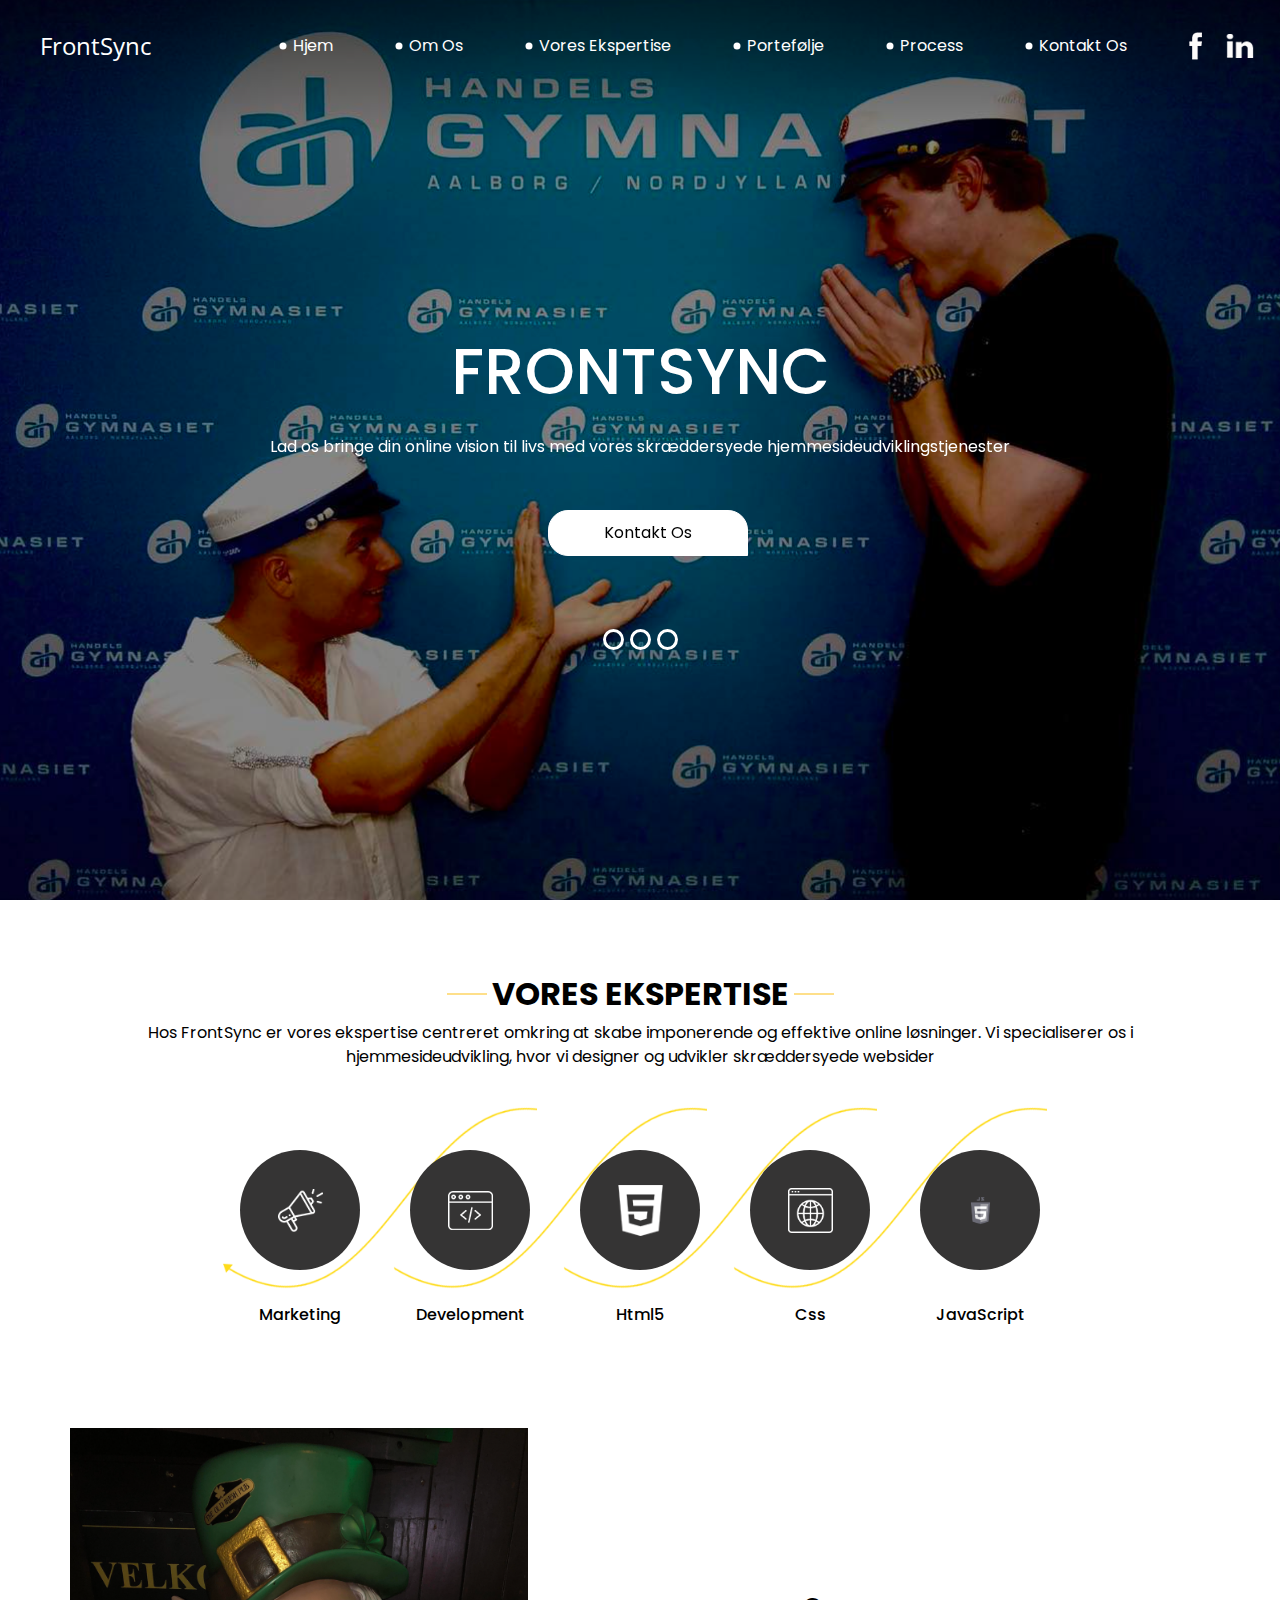
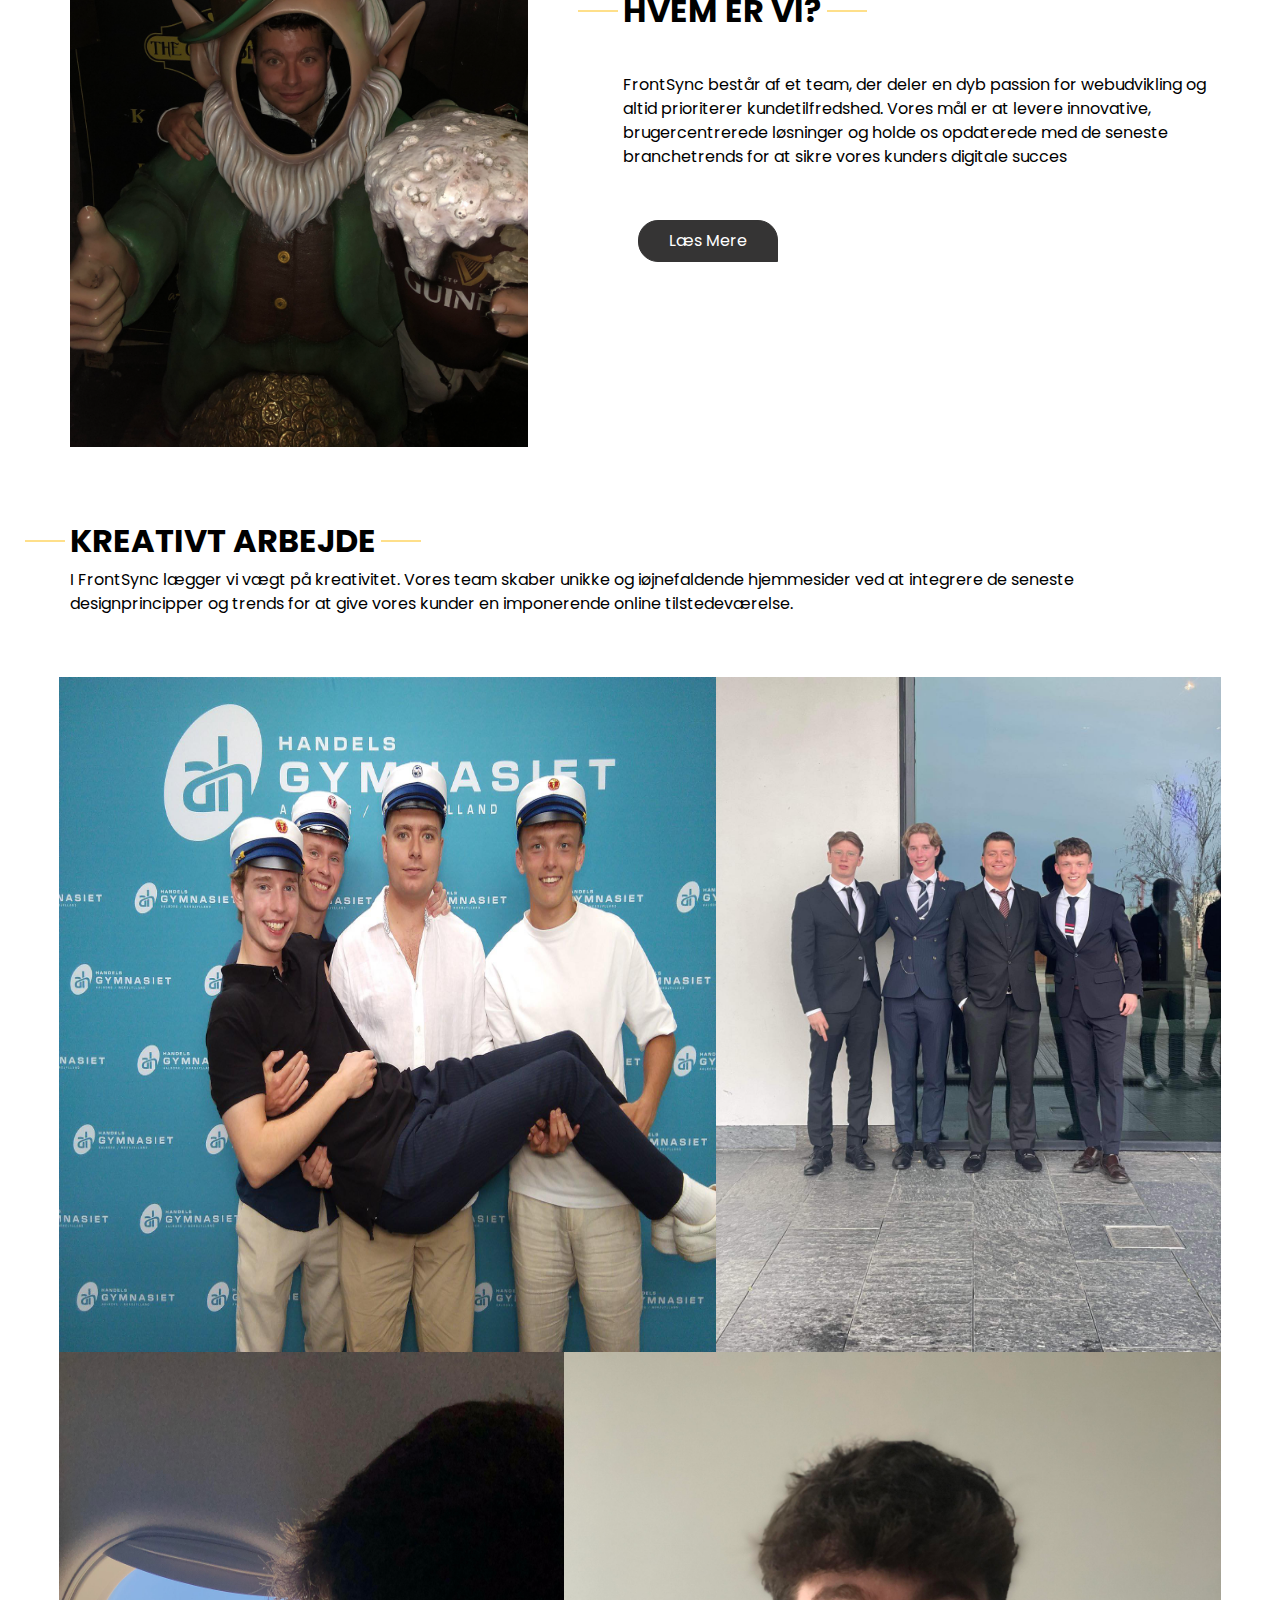
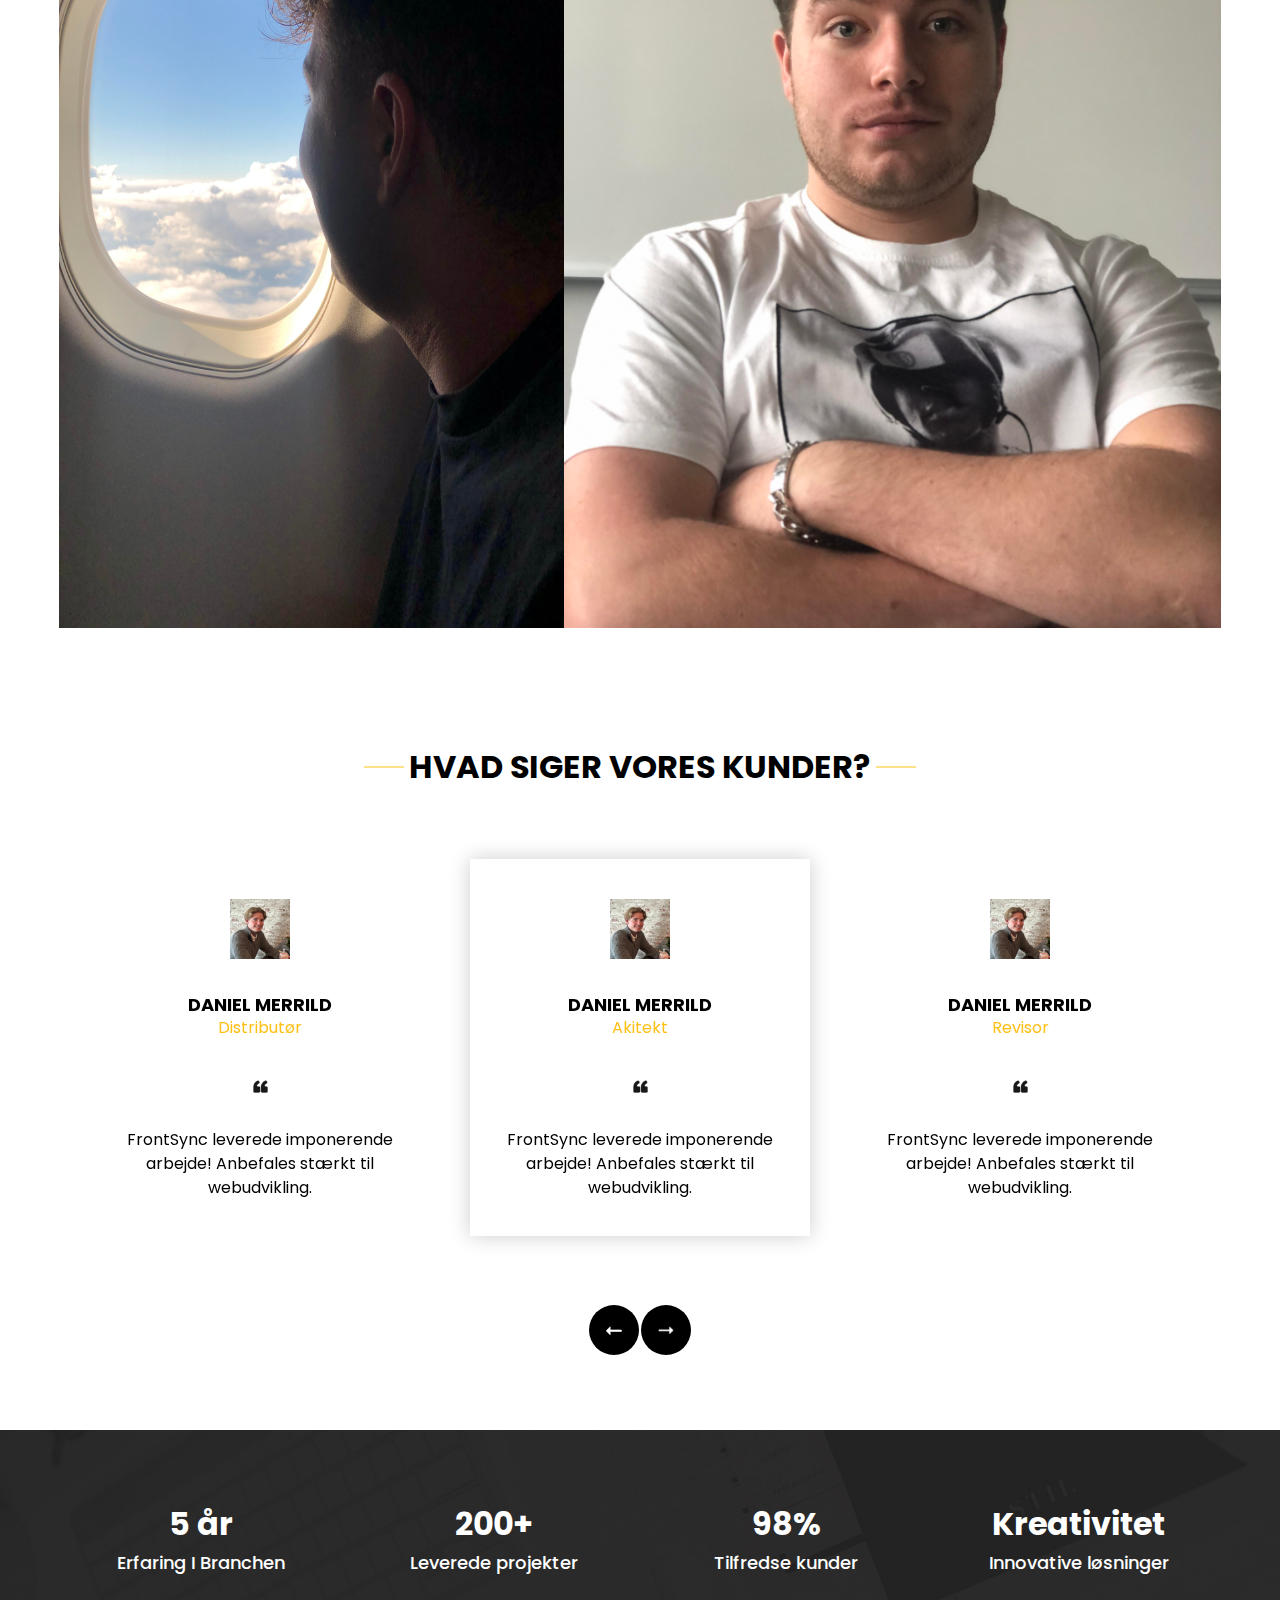
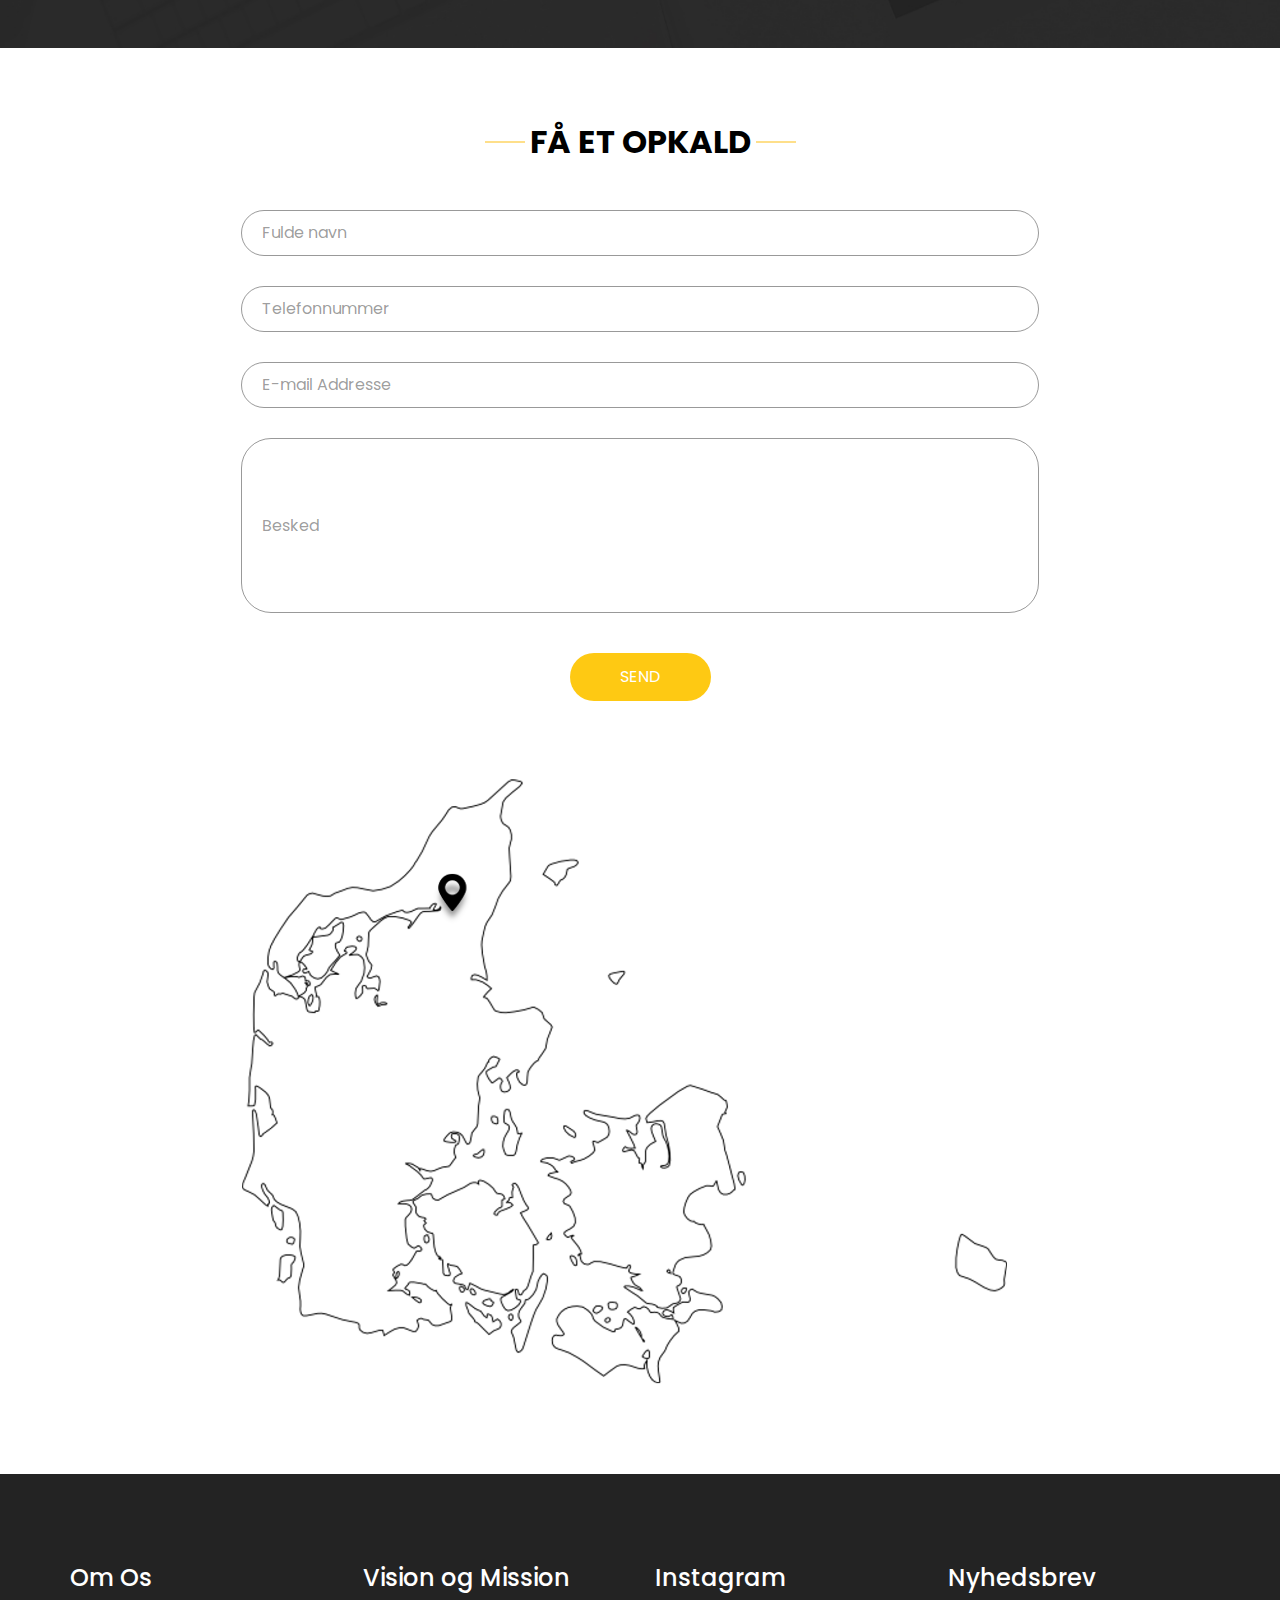
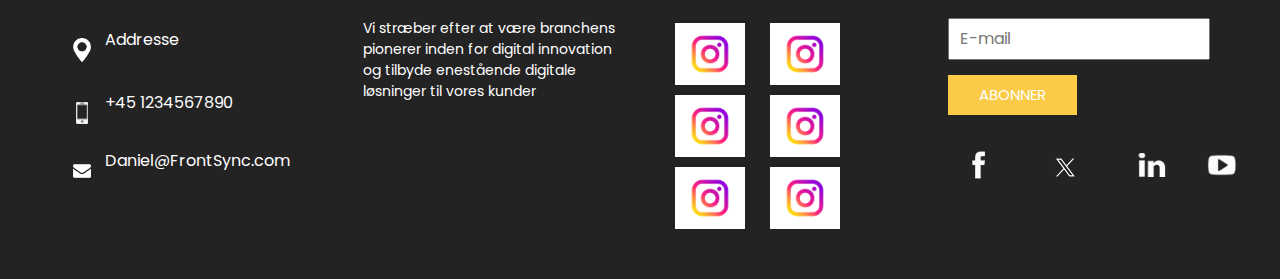
<file: index.html>
<!DOCTYPE html>
<html>

<head>
  <!-- Basic -->
  <meta charset="utf-8" />
  <meta http-equiv="X-UA-Compatible" content="IE=edge" />
  <!-- Mobile Metas -->
  <meta name="viewport" content="width=device-width, initial-scale=1, shrink-to-fit=no" />
  <!-- Site Metas -->
  <meta name="keywords" content="" />
  <meta name="description" content="" />
  <meta name="author" content="" />

  <title>FrontSync</title>

  <!-- slider stylesheet -->
  <!-- slider stylesheet -->
  <link rel="stylesheet" type="text/css" href="https://cdnjs.cloudflare.com/ajax/libs/OwlCarousel2/2.3.4/assets/owl.carousel.min.css" />

  <!-- bootstrap core css -->
  <link rel="stylesheet" type="text/css" href="css/bootstrap.css" />

  <!-- fonts style -->
  <link href="https://fonts.googleapis.com/css?family=Open+Sans:400,700|Poppins:400,700&display=swap" rel="stylesheet">
  <!-- Custom styles for this template -->
  <link href="css/style.css" rel="stylesheet" />
  <!-- responsive style -->
  <link href="css/responsive.css" rel="stylesheet" />
</head>

<body>
  <div class="hero_area">
    <!-- header section strats -->
    <header class="header_section">
      <div class="container-fluid">
        <nav class="navbar navbar-expand-lg custom_nav-container pt-3">
          <a class="navbar-brand" href="index.html">
            <span>
              FrontSync
            </span>
          </a>
          <button class="navbar-toggler" type="button" data-toggle="collapse" data-target="#navbarSupportedContent" aria-controls="navbarSupportedContent" aria-expanded="false" aria-label="Toggle navigation">
            <span class="navbar-toggler-icon"></span>
          </button>

          <div class="collapse navbar-collapse" id="navbarSupportedContent">
            <div class="d-flex ml-auto flex-column flex-lg-row align-items-center">
              <ul class="navbar-nav  ">
                <li class="nav-item active">
                  <a class="nav-link" href="index.html">Hjem <span class="sr-only">(current)</span></a>
                </li>
                <li class="nav-item">
                  <a class="nav-link" href="about.html"> Om Os </a>
                </li>
                <li class="nav-item">
                  <a class="nav-link" href="do.html"> Vores Ekspertise </a>
                </li>
                <li class="nav-item">
                  <a class="nav-link" href="portfolio.html"> Portefølje </a>
                </li>
                <li class="nav-item">
                  <a class="nav-link" href="Process.html"> Process </a>
                </li>
                <li class="nav-item">
                  <a class="nav-link" href="contact.html">Kontakt Os</a>
                </li>
              </ul>
              <div class="user_option">
                <a href="https://www.facebook.com/profile.php?id=100009350995600">
                  <img src="images/fb.png" alt="">
                </a>
                <a href="https://www.linkedin.com/in/daniel-merrild-519b03252/">
                  <img src="images/linkedin.png" alt="">
                  <style>
                    a{
                      margin-left:15px;
                    }
                  </style>
                </a>
                </form>
              </div>
            </div>
          </div>
        </nav>
      </div>
    </header>
    <!-- end header section -->
    <!-- slider section -->
    <section class=" slider_section position-relative">
      <div class="container">
        <div id="carouselExampleIndicators" class="carousel slide" data-ride="carousel">
          <ol class="carousel-indicators">
            <li data-target="#carouselExampleIndicators" data-slide-to="0" class="active"></li>
            <li data-target="#carouselExampleIndicators" data-slide-to="1"></li>
            <li data-target="#carouselExampleIndicators" data-slide-to="2"></li>
          </ol>
          <div class="carousel-inner">
            <div class="carousel-item active">
              <div class="row">
                <div class="col">
                  <div class="detail-box">
                    <div>
                      <h2>
                        

                      </h2>
                      <h1>
                        FrontSync
                      </h1>
                      <p>
                        Lad os bringe din online vision til livs med vores skræddersyede hjemmesideudviklingstjenester
                      </p>
                      <div class="">
                        <a href="contact.html">
                          Kontakt Os
                        </a>
                      </div>
                    </div>
                  </div>
                </div>
              </div>
            </div>
            <div class="carousel-item">
              <div class="row">
                <div class="col">
                  <div class="detail-box">
                    <div>
                      <h2>
                        

                      </h2>
                      <h1>
                        FrontSync
                      </h1>
                      <p>
                        Skab din digitale succes
                      </p>
                      <div class="">
                        <a href="contact.html">
                          Kontakt Os
                        </a>
                      </div>
                    </div>
                  </div>
                </div>
              </div>
            </div>
            <div class="carousel-item">
              <div class="row">
                <div class="col">
                  <div class="detail-box">
                    <div>
                      <h2>
                        

                      </h2>
                      <h1>
                        FrontSync
                      </h1>
                      <p>
                        Mere end bare hjemmesider
                      </p>
                      <div class="">
                        <a href="contact.html">
                          Kontakt Os
                        </a>
                      </div>
                    </div>
                  </div>
                </div>
              </div>
            </div>
          </div>
        </div>

      </div>
    </section>
    <!-- end slider section -->
  </div>

  <!-- do section -->

  <section class="do_section layout_padding">
    <div class="container">
      <div class="heading_container">
        <h2>
          Vores Ekspertise
        </h2>
        <p>
          Hos FrontSync er vores ekspertise centreret omkring at skabe imponerende og effektive online løsninger. 
          Vi specialiserer os i hjemmesideudvikling, hvor vi designer og udvikler skræddersyede websider
        </p>
      </div>
      <div class="do_container">
        <div class="box arrow-start arrow_bg">
          <div class="img-box">
            <img src="images/d-1.png" alt="">
          </div>
          <div class="detail-box">
            <h6>
              Marketing
            </h6>
          </div>
        </div>
        <div class="box arrow-middle arrow_bg">
          <div class="img-box">
            <img src="images/d-2.png" alt="">
          </div>
          <div class="detail-box">
            <h6>
              Development
            </h6>
          </div>
        </div>
        <div class="box arrow-middle arrow_bg">
          <div class="img-box">
            <img src="images/d-3.png" alt="">
          </div>
          <div class="detail-box">
            <h6>
              Html5
            </h6>
          </div>
        </div>
        <div class="box arrow-end arrow_bg">
          <div class="img-box">
            <img src="images/d-4.png" alt="">
          </div>
          <div class="detail-box">
            <h6>
              Css
            </h6>
          </div>
        </div>
        <div class="box ">
          <div class="img-box">
            <img src="images/d-5.png" alt="">
          </div>
          <div class="detail-box">
            <h6>
              JavaScript
            </h6>
          </div>
        </div>
      </div>
    </div>
  </section>

  <!-- end do section -->

  <!-- who section -->

  <section class="who_section ">
    <div class="container">
      <div class="row">
        <div class="col-md-5">
          <div class="img-box">
            <img src="images/who-img.jpg" alt="">
          </div>
        </div>
        <div class="col-md-7">
          <div class="detail-box">
            <div class="heading_container">
              <h2>
                Hvem er vi?
              </h2>
            </div>
            <p>
              FrontSync består af et team, der deler en dyb passion for webudvikling og altid prioriterer kundetilfredshed. Vores mål er at levere innovative, brugercentrerede løsninger og holde os opdaterede med de seneste branchetrends for at sikre vores kunders digitale succes
            </p>
            <div>
              <a href="about.html">
                Læs Mere
              </a>
            </div>
          </div>
        </div>
      </div>
    </div>
  </section>

  <!-- end who section -->


  <!-- work section -->
  <section class="work_section layout_padding">
    <div class="container">
      <div class="heading_container">
        <h2>
          Kreativt Arbejde
        </h2>
        <p>
          I FrontSync lægger vi vægt på kreativitet. Vores team skaber unikke og iøjnefaldende hjemmesider ved at integrere de seneste designprincipper og trends for at give vores kunder en imponerende online tilstedeværelse.
        </p>
      </div>
      <div class="work_container layout_padding2">
        <div class="box b-1">
          <img src="images/w-1.png" alt="">
        </div>
        <div class="box b-2">
          <img src="images/w-2.png" alt="">

        </div>
        <div class="box b-3">
          <img src="images/w-3.png" alt="">

        </div>
        <div class="box b-4">
          <img src="images/w-4.png" alt="">

        </div>
      </div>
    </div>
  </section>

  <!-- end work section -->

  <!-- client section -->
  <section class="client_section">
    <div class="container">
      <div class="heading_container">
        <h2>
          Hvad Siger Vores Kunder?
        </h2>
      </div>
      <div class="carousel-wrap ">
        <div class="owl-carousel">
          <div class="item">
            <div class="box">
              <div class="img-box">
                <img src="images/c-1.png" alt="">
              </div>
              <div class="detail-box">
                <h5>
                  Daniel Merrild <br>
                  <span>
                    Akitekt
                  </span>
                </h5>
                <img src="images/quote.png" alt="">
                <p>
                  FrontSync leverede imponerende arbejde! Anbefales stærkt til webudvikling.
                </p>
              </div>
            </div>
          </div>
          <div class="item">
            <div class="box">
              <div class="img-box">
                <img src="images/c-2.png" alt="">
              </div>
              <div class="detail-box">
                <h5>
                  Daniel Merrild <br>
                  <span>
                    Revisor
                  </span>
                </h5>
                <img src="images/quote.png" alt="">
                <p>
                  FrontSync leverede imponerende arbejde! Anbefales stærkt til webudvikling.
                </p>
              </div>
            </div>
          </div>
          <div class="item">
            <div class="box">
              <div class="img-box">
                <img src="images/c-3.png" alt="">
              </div>
              <div class="detail-box">
                <h5>
                  Daniel Merrild <br>
                  <span>
                    Distributør
                  </span>
                </h5>
                <img src="images/quote.png" alt="">
                <p>
                  FrontSync leverede imponerende arbejde! Anbefales stærkt til webudvikling.
                </p>
              </div>
            </div>
          </div>
        </div>
      </div>
    </div>
  </section>

  <!-- end client section -->

  <!-- target section -->
  <section class="target_section layout_padding2">
    <div class="container">
      <div class="row">
        <div class="col-md-3 col-sm-6">
          <div class="detail-box">
            <h2>
              5 år
            </h2>
            <h5>
              Erfaring I Branchen
            </h5>
          </div>
        </div>
        <div class="col-md-3 col-sm-6">
          <div class="detail-box">
            <h2>
              200+
            </h2>
            <h5>
              Leverede projekter
            </h5>
          </div>
        </div>
        <div class="col-md-3 col-sm-6">
          <div class="detail-box">
            <h2>
              98%
            </h2>
            <h5>
              Tilfredse kunder
            </h5>
          </div>
        </div>
        <div class="col-md-3 col-sm-6">
          <div class="detail-box">
            <h2>
              Kreativitet
            </h2>
            <h5>
              Innovative løsninger
            </h5>
          </div>
        </div>
      </div>
    </div>
  </section>

  <!-- end target section -->


  <!-- contact section -->

  <section class="contact_section layout_padding">
    <div class="container">

      <div class="heading_container">
        <h2>
          Få et opkald
        </h2>
      </div>
      <div class="">
        <div class="">
          <div class="row">
            <div class="col-md-9 mx-auto">
              <div class="contact-form">
                <form action="">
                  <div>
                    <input type="text" placeholder="Fulde navn ">
                  </div>
                  <div>
                    <input type="text" placeholder="Telefonnummer">
                  </div>
                  <div>
                    <input type="email" placeholder="E-mail Addresse">
                  </div>
                  <div>
                    <input type="text" placeholder="Besked" class="input_message">
                  </div>
                  <div class="d-flex justify-content-center">
                    <button type="submit" class="btn_on-hover">
                      Send
                    </button>
                  </div>
                </form>
              </div>
            </div>
          </div>
        </div>
      </div>
      <div class="map_img-box">
        <img src="images/map-img.png" alt="">
      </div>
    </div>
  </section>


  <!-- end contact section -->


  <!-- info section -->
  <section class="info_section ">
    <div class="container">
      <div class="row">
        <div class="col-md-3">
          <div class="info_contact">
            <h5>
              Om Os
            </h5>
            <div>
              <div class="img-box">
                <img src="images/location-white.png" width="18px" alt="">
              </div>
              <p>
                Addresse
              </p>
            </div>
            <div>
              <div class="img-box">
                <img src="images/telephone-white.png" width="12px" alt="">
              </div>
              <p>
                +45 1234567890
              </p>
            </div>
            <div>
              <div class="img-box">
                <img src="images/envelope-white.png" width="18px" alt="">
              </div>
              <p>
                Daniel@FrontSync.com
              </p>
            </div>
          </div>
        </div>
        <div class="col-md-3">
          <div class="info_info">
            <h5>
              Vision og Mission
            </h5>
            <p>
              Vi stræber efter at være branchens pionerer inden for digital innovation og tilbyde enestående digitale løsninger til vores kunder
            </p>
          </div>
        </div>

        <div class="col-md-3">
          <div class="info_insta">
            <h5>
              Instagram
            </h5>
            <div class="insta_container">
              <div>
                <a href="">
                  <div class="insta-box b-1">
                    <img src="images/insta.png" alt="">
                  </div>
                </a>
                <a href="">
                  <div class="insta-box b-2">
                    <img src="images/insta.png" alt="">
                  </div>
                </a>
              </div>

              <div>
                <a href="">
                  <div class="insta-box b-3">
                    <img src="images/insta.png" alt="">
                  </div>
                </a>
                <a href="">
                  <div class="insta-box b-4">
                    <img src="images/insta.png" alt="">
                  </div>
                </a>
              </div>
              <div>
                <a href="">
                  <div class="insta-box b-3">
                    <img src="images/insta.png" alt="">
                  </div>
                </a>
                <a href="">
                  <div class="insta-box b-4">
                    <img src="images/insta.png" alt="">
                  </div>
                </a>
              </div>
            </div>
          </div>
        </div>
        <div class="col-md-3">
          <div class="info_form ">
            <h5>
              Nyhedsbrev
            </h5>
            <form action="">
              <input type="email" placeholder="E-mail">
              <button>
                Abonner
              </button>
            </form>
            <div class="social_box">
              <a href="https://www.facebook.com/profile.php?id=100009350995600">
                <img src="images/fb.png" alt="">
              </a>
              <a href="https://twitter.com/Danicone1903">
                <img src="images/twitter.png" alt="">
              </a>
              <a href="https://www.linkedin.com/in/daniel-merrild-519b03252/">
                <img src="images/linkedin.png" alt="">
              </a>
              <a href="https://www.youtube.com/channel/UCzFqLFyB3amZtshJOfIzMvA">
                <img src="images/youtube.png" alt="">
              </a>
            </div>
          </div>
        </div>
      </div>
    </div>
  </section>

  <!-- end info_section -->


  <!-- footer section -->
  <section class="container-fluid footer_section">

  </section>
  <!-- footer section -->

  <script type="text/javascript" src="js/jquery-3.4.1.min.js"></script>
  <script type="text/javascript" src="js/bootstrap.js"></script>
  <script type="text/javascript" src="https://cdnjs.cloudflare.com/ajax/libs/OwlCarousel2/2.3.4/owl.carousel.min.js">
  </script>
  <!-- owl carousel script 
    -->
  <script type="text/javascript">
    $(".owl-carousel").owlCarousel({
      loop: true,
      margin: 0,
      navText: [],
      center: true,
      autoplay: true,
      autoplayHoverPause: true,
      responsive: {
        0: {
          items: 1
        },
        1000: {
          items: 3
        }
      }
    });
  </script>
  <!-- end owl carousel script -->

</body>

</html>
</file>
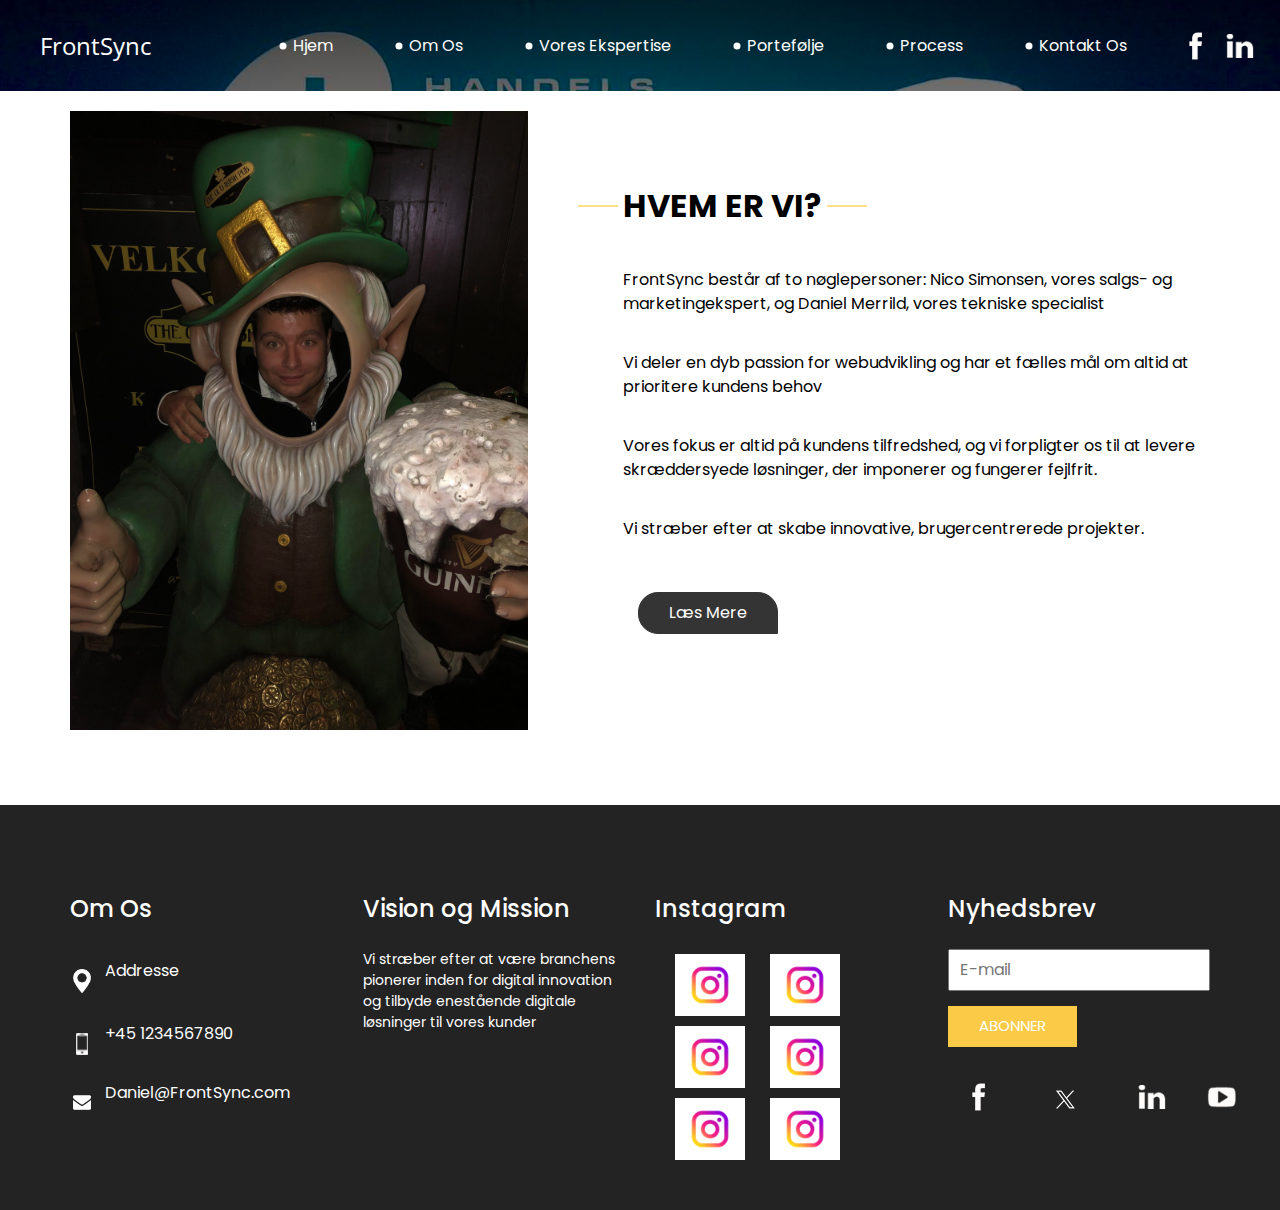
<file: about.html>
<!DOCTYPE html>
<html>

<head>
  <!-- Basic -->
  <meta charset="utf-8" />
  <meta http-equiv="X-UA-Compatible" content="IE=edge" />
  <!-- Mobile Metas -->
  <meta name="viewport" content="width=device-width, initial-scale=1, shrink-to-fit=no" />
  <!-- Site Metas -->
  <meta name="keywords" content="" />
  <meta name="description" content="" />
  <meta name="author" content="" />

  <title>FrontSync</title>

  <!-- slider stylesheet -->
  <!-- slider stylesheet -->
  <link rel="stylesheet" type="text/css" href="https://cdnjs.cloudflare.com/ajax/libs/OwlCarousel2/2.3.4/assets/owl.carousel.min.css" />

  <!-- bootstrap core css -->
  <link rel="stylesheet" type="text/css" href="css/bootstrap.css" />

  <!-- fonts style -->
  <link href="https://fonts.googleapis.com/css?family=Open+Sans:400,700|Poppins:400,700&display=swap" rel="stylesheet">
  <!-- Custom styles for this template -->
  <link href="css/style.css" rel="stylesheet" />
  <!-- responsive style -->
  <link href="css/responsive.css" rel="stylesheet" />
</head>

<body class="sub_page">
  <div class="hero_area">
    <!-- header section strats -->
    <header class="header_section">
      <div class="container-fluid">
        <nav class="navbar navbar-expand-lg custom_nav-container pt-3">
          <a class="navbar-brand" href="index.html">
            <span>
              FrontSync
            </span>
          </a>
          <button class="navbar-toggler" type="button" data-toggle="collapse" data-target="#navbarSupportedContent" aria-controls="navbarSupportedContent" aria-expanded="false" aria-label="Toggle navigation">
            <span class="navbar-toggler-icon"></span>
          </button>

          <div class="collapse navbar-collapse" id="navbarSupportedContent">
            <div class="d-flex ml-auto flex-column flex-lg-row align-items-center">
              <ul class="navbar-nav  ">
                <li class="nav-item active">
                  <a class="nav-link" href="index.html">Hjem <span class="sr-only">(current)</span></a>
                </li>
                <li class="nav-item">
                  <a class="nav-link" href="about.html"> Om Os </a>
                </li>
                <li class="nav-item">
                  <a class="nav-link" href="do.html"> Vores Ekspertise </a>
                </li>
                <li class="nav-item">
                  <a class="nav-link" href="portfolio.html"> Portefølje </a>
                </li>
                <li class="nav-item">
                  <a class="nav-link" href="Process.html"> Process </a>
                </li>
                <li class="nav-item">
                  <a class="nav-link" href="contact.html">Kontakt Os</a>
                </li>
              </ul>
              <div class="user_option">
                <a href="https://www.facebook.com/profile.php?id=100009350995600">
                  <img src="images/fb.png" alt="">
                </a>
                <a href="https://www.linkedin.com/in/daniel-merrild-519b03252/">
                  <img src="images/linkedin.png" alt="">
                  <style>
                    a{
                      margin-left:15px;
                    }
                  </style>
                </a>
                </form>
              </div>
            </div>
          </div>
        </nav>
      </div>
    </header>
    <!-- end header section -->
  </div>


  <!-- who section -->

  <section class="who_section layout_padding">
    <div class="container">
      <div class="row">
        <div class="col-md-5">
          <div class="img-box">
            <img src="images/who-img.jpg" alt="">
          </div>
        </div>
        <div class="col-md-7">
          <div class="detail-box">
            <div class="heading_container">
              <h2>
                Hvem er vi?
              </h2>
            </div>
            <p>
              FrontSync består af to nøglepersoner: Nico Simonsen, vores salgs- og marketingekspert, og Daniel Merrild, vores tekniske specialist            </p>
            <p>
              Vi deler en dyb passion for webudvikling og har et fælles mål om altid at prioritere kundens behov            </p>
            <p>
              Vores fokus er altid på kundens tilfredshed, og vi forpligter os til at levere skræddersyede løsninger, der imponerer og fungerer fejlfrit.            </p>
            <p>
              Vi stræber efter at skabe innovative, brugercentrerede projekter.
                        </p>
            <div>
              <a href="">
                Læs Mere
              </a>
            </div>
          </div>
        </div>
      </div>
    </div>
  </section>

  <!-- end who section -->


  <!-- info section -->
  <section class="info_section ">
    <div class="container">
      <div class="row">
        <div class="col-md-3">
          <div class="info_contact">
            <h5>
              Om Os
            </h5>
            <div>
              <div class="img-box">
                <img src="images/location-white.png" width="18px" alt="">
              </div>
              <p>
                Addresse
              </p>
            </div>
            <div>
              <div class="img-box">
                <img src="images/telephone-white.png" width="12px" alt="">
              </div>
              <p>
                +45 1234567890
              </p>
            </div>
            <div>
              <div class="img-box">
                <img src="images/envelope-white.png" width="18px" alt="">
              </div>
              <p>
                Daniel@FrontSync.com
              </p>
            </div>
          </div>
        </div>
        <div class="col-md-3">
          <div class="info_info">
            <h5>
              Vision og Mission
            </h5>
            <p>
              Vi stræber efter at være branchens pionerer inden for digital innovation og tilbyde enestående digitale løsninger til vores kunder
            </p>
          </div>
        </div>

        <div class="col-md-3">
          <div class="info_insta">
            <h5>
              Instagram
            </h5>
            <div class="insta_container">
              <div>
                <a href="">
                  <div class="insta-box b-1">
                    <img src="images/insta.png" alt="">
                  </div>
                </a>
                <a href="">
                  <div class="insta-box b-2">
                    <img src="images/insta.png" alt="">
                  </div>
                </a>
              </div>

              <div>
                <a href="">
                  <div class="insta-box b-3">
                    <img src="images/insta.png" alt="">
                  </div>
                </a>
                <a href="">
                  <div class="insta-box b-4">
                    <img src="images/insta.png" alt="">
                  </div>
                </a>
              </div>
              <div>
                <a href="">
                  <div class="insta-box b-3">
                    <img src="images/insta.png" alt="">
                  </div>
                </a>
                <a href="">
                  <div class="insta-box b-4">
                    <img src="images/insta.png" alt="">
                  </div>
                </a>
              </div>
            </div>
          </div>
        </div>
        <div class="col-md-3">
          <div class="info_form ">
            <h5>
              Nyhedsbrev
            </h5>
            <form action="">
              <input type="email" placeholder="E-mail">
              <button>
                Abonner
              </button>
            </form>
            <div class="social_box">
              <a href="https://www.facebook.com/profile.php?id=100009350995600">
                <img src="images/fb.png" alt="">
              </a>
              <a href="https://twitter.com/Danicone1903">
                <img src="images/twitter.png" alt="">
              </a>
              <a href="https://www.linkedin.com/in/daniel-merrild-519b03252/">
                <img src="images/linkedin.png" alt="">
              </a>
              <a href="https://www.youtube.com/channel/UCzFqLFyB3amZtshJOfIzMvA">
                <img src="images/youtube.png" alt="">
              </a>
            </div>
          </div>
        </div>
      </div>
    </div>
  </section>

  <!-- end info_section -->


  <!-- footer section -->
  <section class="container-fluid footer_section">

  </section>
  <!-- footer section -->

  <script type="text/javascript" src="js/jquery-3.4.1.min.js"></script>
  <script type="text/javascript" src="js/bootstrap.js"></script>
  <script type="text/javascript" src="https://cdnjs.cloudflare.com/ajax/libs/OwlCarousel2/2.3.4/owl.carousel.min.js">
  </script>
  <!-- owl carousel script 
    -->
  <script type="text/javascript">
    $(".owl-carousel").owlCarousel({
      loop: true,
      margin: 0,
      navText: [],
      center: true,
      autoplay: true,
      autoplayHoverPause: true,
      responsive: {
        0: {
          items: 1
        },
        1000: {
          items: 3
        }
      }
    });
  </script>
  <!-- end owl carousel script -->

</body>

</html>
</file>
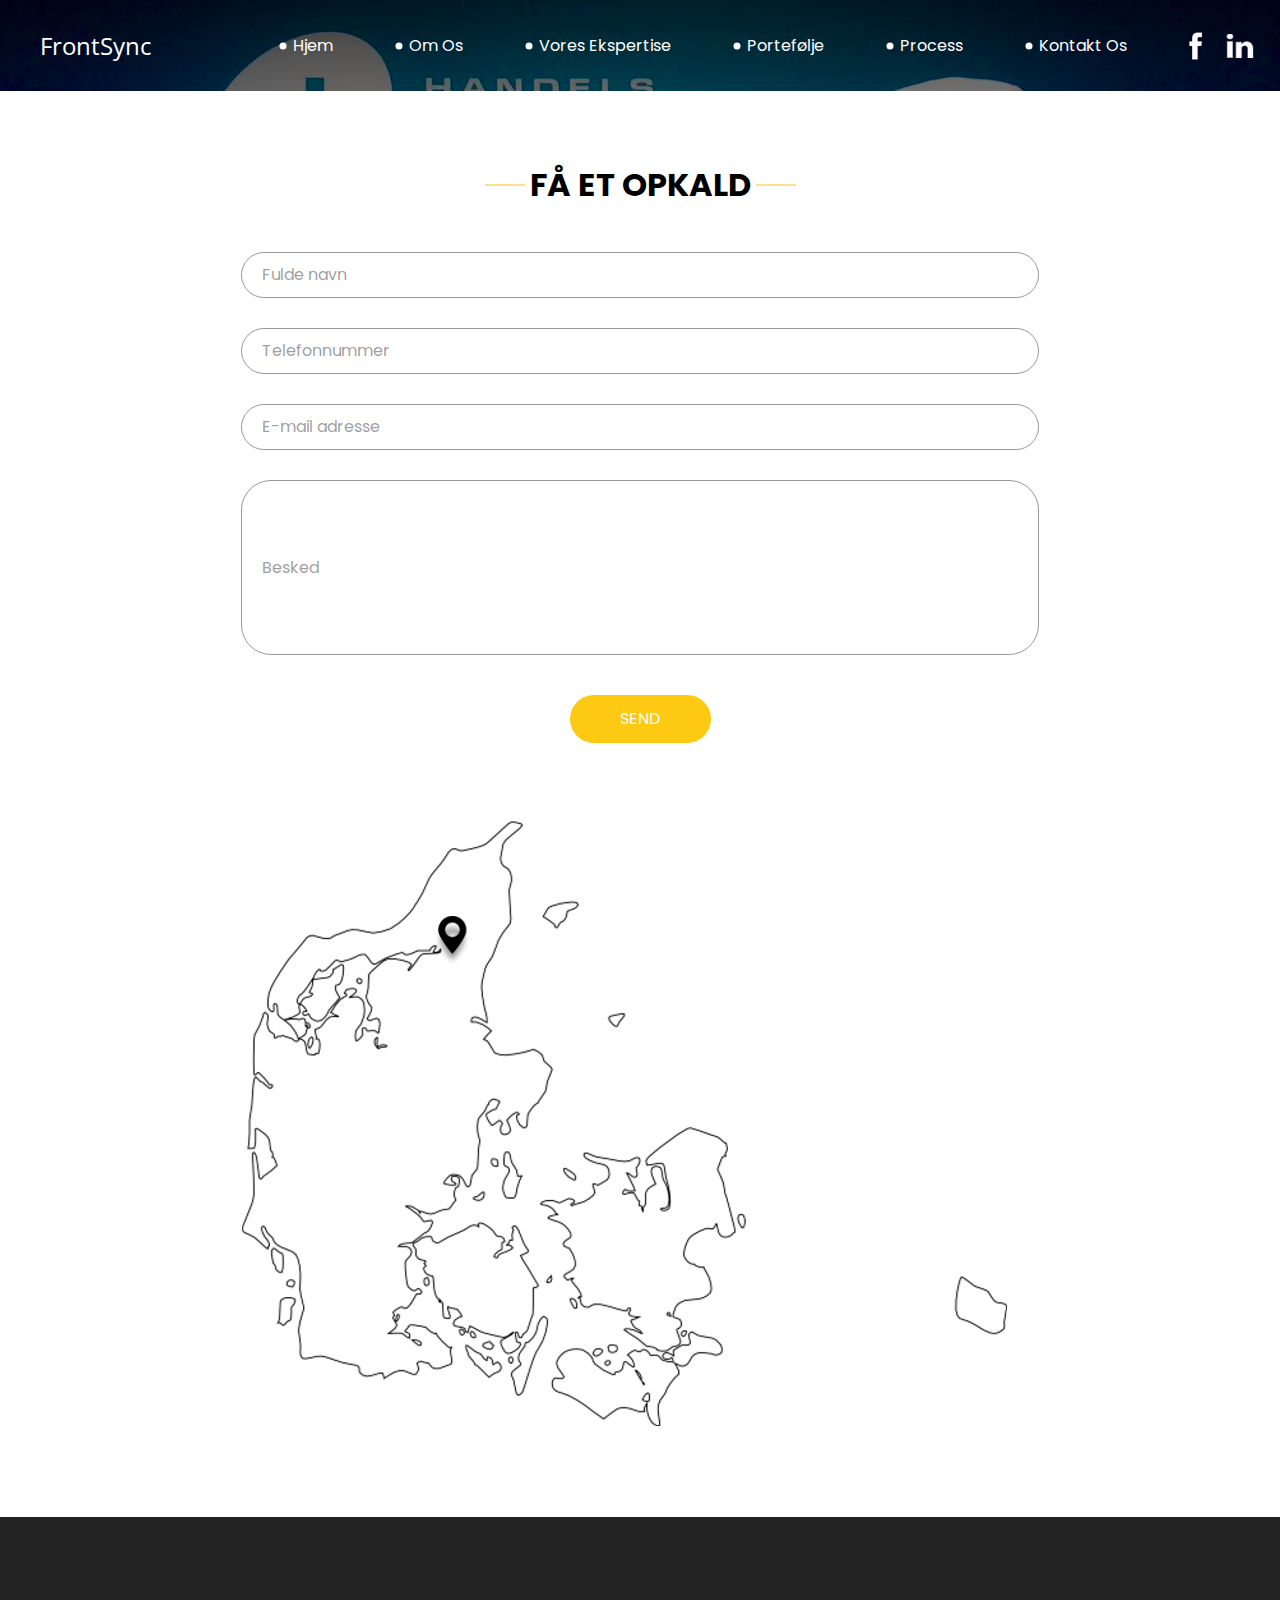
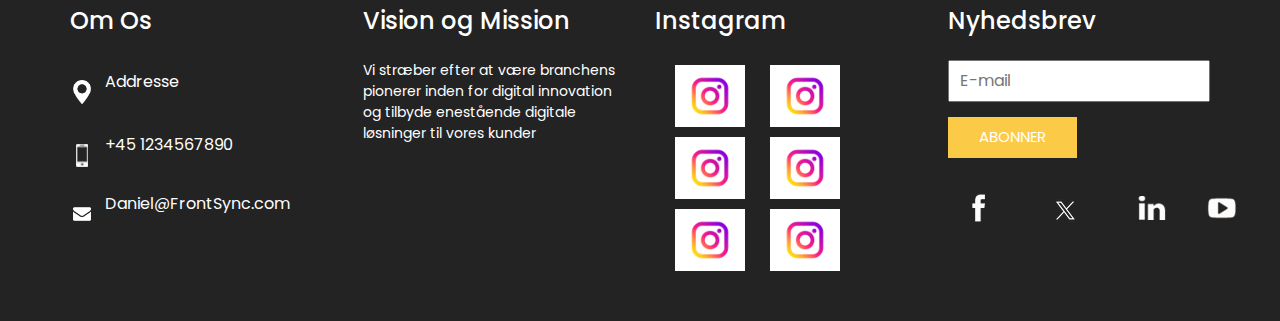
<file: contact.html>
<!DOCTYPE html>
<html>

<head>
  <!-- Basic -->
  <meta charset="utf-8" />
  <meta http-equiv="X-UA-Compatible" content="IE=edge" />
  <!-- Mobile Metas -->
  <meta name="viewport" content="width=device-width, initial-scale=1, shrink-to-fit=no" />
  <!-- Site Metas -->
  <meta name="keywords" content="" />
  <meta name="description" content="" />
  <meta name="author" content="" />

  <title>FrontSync</title>

  <!-- slider stylesheet -->
  <!-- slider stylesheet -->
  <link rel="stylesheet" type="text/css" href="https://cdnjs.cloudflare.com/ajax/libs/OwlCarousel2/2.3.4/assets/owl.carousel.min.css" />

  <!-- bootstrap core css -->
  <link rel="stylesheet" type="text/css" href="css/bootstrap.css" />

  <!-- fonts style -->
  <link href="https://fonts.googleapis.com/css?family=Open+Sans:400,700|Poppins:400,700&display=swap" rel="stylesheet">
  <!-- Custom styles for this template -->
  <link href="css/style.css" rel="stylesheet" />
  <!-- responsive style -->
  <link href="css/responsive.css" rel="stylesheet" />
</head>

<body class="sub_page">
  <div class="hero_area">
    <!-- header section strats -->
    <header class="header_section">
      <div class="container-fluid">
        <nav class="navbar navbar-expand-lg custom_nav-container pt-3">
          <a class="navbar-brand" href="index.html">
            <span>
              FrontSync
            </span>
          </a>
          <button class="navbar-toggler" type="button" data-toggle="collapse" data-target="#navbarSupportedContent" aria-controls="navbarSupportedContent" aria-expanded="false" aria-label="Toggle navigation">
            <span class="navbar-toggler-icon"></span>
          </button>

          <div class="collapse navbar-collapse" id="navbarSupportedContent">
            <div class="d-flex ml-auto flex-column flex-lg-row align-items-center">
              <ul class="navbar-nav  ">
                <li class="nav-item active">
                  <a class="nav-link" href="index.html">Hjem <span class="sr-only">(current)</span></a>
                </li>
                <li class="nav-item">
                  <a class="nav-link" href="about.html"> Om Os </a>
                </li>
                <li class="nav-item">
                  <a class="nav-link" href="do.html"> Vores Ekspertise </a>
                </li>
                <li class="nav-item">
                  <a class="nav-link" href="portfolio.html"> Portefølje </a>
                </li>
                <li class="nav-item">
                  <a class="nav-link" href="Process.html"> Process </a>
                </li>
                <li class="nav-item">
                  <a class="nav-link" href="contact.html">Kontakt Os</a>
                </li>
              </ul>
              <div class="user_option">
                <a href="https://www.facebook.com/profile.php?id=100009350995600">
                  <img src="images/fb.png" alt="">
                </a>
                <a href="https://www.linkedin.com/in/daniel-merrild-519b03252/">
                  <img src="images/linkedin.png" alt="">
                  <style>
                    a{
                      margin-left:15px;
                    }
                  </style>
                </a>
                </form>
              </div>
            </div>
          </div>
        </nav>
      </div>
    </header>
    <!-- end header section -->
  </div>

  <!-- contact section -->

  <section class="contact_section layout_padding">
    <div class="container">
        <div class="heading_container">
            <h2>Få et opkald</h2>
        </div>
        <div class="">
            <div class="">
                <div class="row">
                    <div class="col-md-9 mx-auto">
                        <div class="contact-form">
                            <form action="https://formsubmit.co/94121510bcbc377ef14e97b818378e85" method="POST">
                                <input type="hidden" name="_captcha" value="false">
                                <input type="hidden" name="_next" value="http://danicone1903.github.io/FrontSync/tak.html">    
                                <input type="hidden" name="_subject" value="Ny potentiel kunde!">
                                <div>
                                    <input type="text" name="name" required placeholder="Fulde navn">
                                </div>
                                <div>
                                    <input type="tel" name="Phone number" placeholder="Telefonnummer">
                                </div>
                                <div>
                                    <input type="email" name="email" required placeholder="E-mail adresse">
                                </div>
                                <div>
                                    <input type="message" name="message" required placeholder="Besked" class="input_message">
                                </div>
                                <div class="d-flex justify-content-center">
                                    <button type="submit" class="btn_on-hover">Send</button>
                                </div>
                            </form>
                        </div>
                    </div>
                </div>
            </div>
        </div>
        <div class="map_img-box">
            <img src="images/map-img.png" alt="">
        </div>
    </div>
</section>


  <!-- end contact section -->


  <!-- info section -->
  <section class="info_section ">
    <div class="container">
      <div class="row">
        <div class="col-md-3">
          <div class="info_contact">
            <h5>
              Om Os
            </h5>
            <div>
              <div class="img-box">
                <img src="images/location-white.png" width="18px" alt="">
              </div>
              <p>
                Addresse
              </p>
            </div>
            <div>
              <div class="img-box">
                <img src="images/telephone-white.png" width="12px" alt="">
              </div>
              <p>
                +45 1234567890
              </p>
            </div>
            <div>
              <div class="img-box">
                <img src="images/envelope-white.png" width="18px" alt="">
              </div>
              <p>
                Daniel@FrontSync.com
              </p>
            </div>
          </div>
        </div>
        <div class="col-md-3">
          <div class="info_info">
            <h5>
              Vision og Mission
            </h5>
            <p>
              Vi stræber efter at være branchens pionerer inden for digital innovation og tilbyde enestående digitale løsninger til vores kunder
            </p>
          </div>
        </div>

        <div class="col-md-3">
          <div class="info_insta">
            <h5>
              Instagram
            </h5>
            <div class="insta_container">
              <div>
                <a href="">
                  <div class="insta-box b-1">
                    <img src="images/insta.png" alt="">
                  </div>
                </a>
                <a href="">
                  <div class="insta-box b-2">
                    <img src="images/insta.png" alt="">
                  </div>
                </a>
              </div>

              <div>
                <a href="">
                  <div class="insta-box b-3">
                    <img src="images/insta.png" alt="">
                  </div>
                </a>
                <a href="">
                  <div class="insta-box b-4">
                    <img src="images/insta.png" alt="">
                  </div>
                </a>
              </div>
              <div>
                <a href="">
                  <div class="insta-box b-3">
                    <img src="images/insta.png" alt="">
                  </div>
                </a>
                <a href="">
                  <div class="insta-box b-4">
                    <img src="images/insta.png" alt="">
                  </div>
                </a>
              </div>
            </div>
          </div>
        </div>
        <div class="col-md-3">
          <div class="info_form ">
            <h5>
              Nyhedsbrev
            </h5>
            <form action="">
              <input type="email" placeholder="E-mail">
              <button>
                Abonner
              </button>
            </form>
            <div class="social_box">
              <a href="https://www.facebook.com/profile.php?id=100009350995600">
                <img src="images/fb.png" alt="">
              </a>
              <a href="https://twitter.com/Danicone1903">
                <img src="images/twitter.png" alt="">
              </a>
              <a href="https://www.linkedin.com/in/daniel-merrild-519b03252/">
                <img src="images/linkedin.png" alt="">
              </a>
              <a href="https://www.youtube.com/channel/UCzFqLFyB3amZtshJOfIzMvA">
                <img src="images/youtube.png" alt="">
              </a>
            </div>
          </div>
        </div>
      </div>
    </div>
  </section>

  <!-- end info_section -->


  <!-- footer section -->
  <section class="container-fluid footer_section">

  </section>
  <!-- footer section -->

  <script type="text/javascript" src="js/jquery-3.4.1.min.js"></script>
  <script type="text/javascript" src="js/bootstrap.js"></script>
  <script type="text/javascript" src="https://cdnjs.cloudflare.com/ajax/libs/OwlCarousel2/2.3.4/owl.carousel.min.js">
  </script>
  <!-- owl carousel script 
    -->
  <script type="text/javascript">
    $(".owl-carousel").owlCarousel({
      loop: true,
      margin: 0,
      navText: [],
      center: true,
      autoplay: true,
      autoplayHoverPause: true,
      responsive: {
        0: {
          items: 1
        },
        1000: {
          items: 3
        }
      }
    });
  </script>
  <!-- end owl carousel script -->

</body>

</html>
</file>
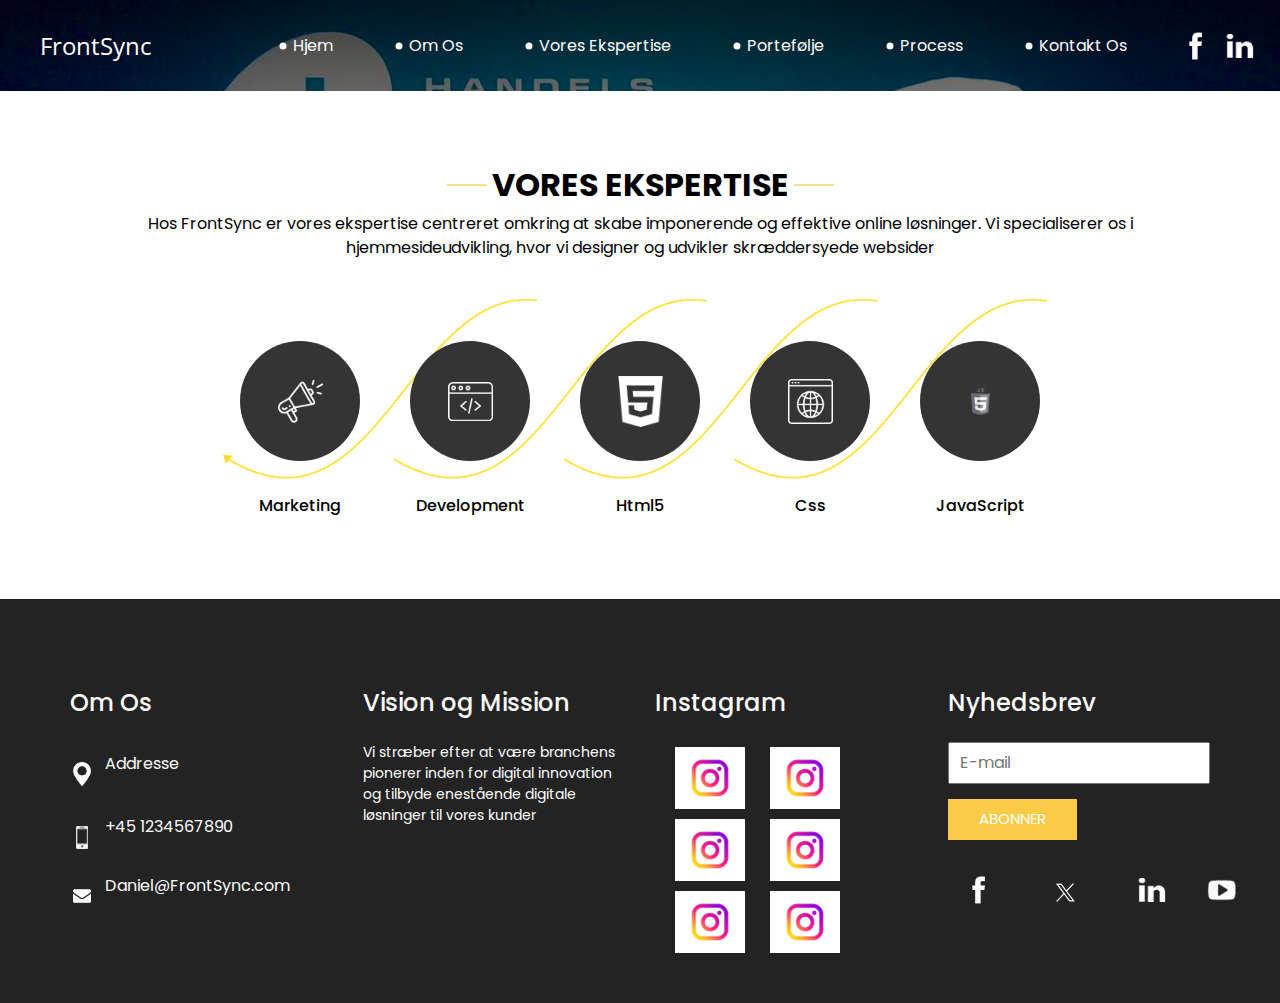
<file: do.html>
<!DOCTYPE html>
<html>

<head>
  <!-- Basic -->
  <meta charset="utf-8" />
  <meta http-equiv="X-UA-Compatible" content="IE=edge" />
  <!-- Mobile Metas -->
  <meta name="viewport" content="width=device-width, initial-scale=1, shrink-to-fit=no" />
  <!-- Site Metas -->
  <meta name="keywords" content="" />
  <meta name="description" content="" />
  <meta name="author" content="" />

  <title>FrontSync</title>

  <!-- slider stylesheet -->
  <!-- slider stylesheet -->
  <link rel="stylesheet" type="text/css" href="https://cdnjs.cloudflare.com/ajax/libs/OwlCarousel2/2.3.4/assets/owl.carousel.min.css" />

  <!-- bootstrap core css -->
  <link rel="stylesheet" type="text/css" href="css/bootstrap.css" />

  <!-- fonts style -->
  <link href="https://fonts.googleapis.com/css?family=Open+Sans:400,700|Poppins:400,700&display=swap" rel="stylesheet">
  <!-- Custom styles for this template -->
  <link href="css/style.css" rel="stylesheet" />
  <!-- responsive style -->
  <link href="css/responsive.css" rel="stylesheet" />
</head>

<body class="sub_page">
  <div class="hero_area">
    <!-- header section strats -->
    <header class="header_section">
      <div class="container-fluid">
        <nav class="navbar navbar-expand-lg custom_nav-container pt-3">
          <a class="navbar-brand" href="index.html">
            <span>
              FrontSync
            </span>
          </a>
          <button class="navbar-toggler" type="button" data-toggle="collapse" data-target="#navbarSupportedContent" aria-controls="navbarSupportedContent" aria-expanded="false" aria-label="Toggle navigation">
            <span class="navbar-toggler-icon"></span>
          </button>

          <div class="collapse navbar-collapse" id="navbarSupportedContent">
            <div class="d-flex ml-auto flex-column flex-lg-row align-items-center">
              <ul class="navbar-nav  ">
                <li class="nav-item active">
                  <a class="nav-link" href="index.html">Hjem <span class="sr-only">(current)</span></a>
                </li>
                <li class="nav-item">
                  <a class="nav-link" href="about.html"> Om Os </a>
                </li>
                <li class="nav-item">
                  <a class="nav-link" href="do.html"> Vores Ekspertise </a>
                </li>
                <li class="nav-item">
                  <a class="nav-link" href="portfolio.html"> Portefølje </a>
                </li>
                <li class="nav-item">
                  <a class="nav-link" href="Process.html"> Process </a>
                </li>
                <li class="nav-item">
                  <a class="nav-link" href="contact.html">Kontakt Os</a>
                </li>
              </ul>
              <div class="user_option">
                <a href="https://www.facebook.com/profile.php?id=100009350995600">
                  <img src="images/fb.png" alt="">
                </a>
                <a href="https://www.linkedin.com/in/daniel-merrild-519b03252/">
                  <img src="images/linkedin.png" alt="">
                  <style>
                    a{
                      margin-left:15px;
                    }
                  </style>
                </a>
                </form>
              </div>
            </div>
          </div>
        </nav>
      </div>
    </header>
    <!-- end header section -->
  </div>

  <!-- do section -->

  <section class="do_section layout_padding">
    <div class="container">
      <div class="heading_container">
        <h2>
          Vores Ekspertise
        </h2>
        <p>
          Hos FrontSync er vores ekspertise centreret omkring at skabe imponerende og effektive online løsninger. 
          Vi specialiserer os i hjemmesideudvikling, hvor vi designer og udvikler skræddersyede websider
        </p>
      </div>
      <div class="do_container">
        <div class="box arrow-start arrow_bg">
          <div class="img-box">
            <img src="images/d-1.png" alt="">
          </div>
          <div class="detail-box">
            <h6>
              Marketing
            </h6>
          </div>
        </div>
        <div class="box arrow-middle arrow_bg">
          <div class="img-box">
            <img src="images/d-2.png" alt="">
          </div>
          <div class="detail-box">
            <h6>
              Development
            </h6>
          </div>
        </div>
        <div class="box arrow-middle arrow_bg">
          <div class="img-box">
            <img src="images/d-3.png" alt="">
          </div>
          <div class="detail-box">
            <h6>
              Html5
            </h6>
          </div>
        </div>
        <div class="box arrow-end arrow_bg">
          <div class="img-box">
            <img src="images/d-4.png" alt="">
          </div>
          <div class="detail-box">
            <h6>
              Css
            </h6>
          </div>
        </div>
        <div class="box ">
          <div class="img-box">
            <img class="java" src="images/d-5.png" alt="">
          </div>
          <div class="detail-box">
            <h6>
              JavaScript
            </h6>
          </div>
        </div>
      </div>
    </div>
  </section>

  <!-- end do section -->

  <!-- info section -->
  <section class="info_section ">
    <div class="container">
      <div class="row">
        <div class="col-md-3">
          <div class="info_contact">
            <h5>
              Om Os
            </h5>
            <div>
              <div class="img-box">
                <img src="images/location-white.png" width="18px" alt="">
              </div>
              <p>
                Addresse
              </p>
            </div>
            <div>
              <div class="img-box">
                <img src="images/telephone-white.png" width="12px" alt="">
              </div>
              <p>
                +45 1234567890
              </p>
            </div>
            <div>
              <div class="img-box">
                <img src="images/envelope-white.png" width="18px" alt="">
              </div>
              <p>
                Daniel@FrontSync.com
              </p>
            </div>
          </div>
        </div>
        <div class="col-md-3">
          <div class="info_info">
            <h5>
              Vision og Mission
            </h5>
            <p>
              Vi stræber efter at være branchens pionerer inden for digital innovation og tilbyde enestående digitale løsninger til vores kunder
            </p>
          </div>
        </div>

        <div class="col-md-3">
          <div class="info_insta">
            <h5>
              Instagram
            </h5>
            <div class="insta_container">
              <div>
                <a href="">
                  <div class="insta-box b-1">
                    <img src="images/insta.png" alt="">
                  </div>
                </a>
                <a href="">
                  <div class="insta-box b-2">
                    <img src="images/insta.png" alt="">
                  </div>
                </a>
              </div>

              <div>
                <a href="">
                  <div class="insta-box b-3">
                    <img src="images/insta.png" alt="">
                  </div>
                </a>
                <a href="">
                  <div class="insta-box b-4">
                    <img src="images/insta.png" alt="">
                  </div>
                </a>
              </div>
              <div>
                <a href="">
                  <div class="insta-box b-3">
                    <img src="images/insta.png" alt="">
                  </div>
                </a>
                <a href="">
                  <div class="insta-box b-4">
                    <img src="images/insta.png" alt="">
                  </div>
                </a>
              </div>
            </div>
          </div>
        </div>
        <div class="col-md-3">
          <div class="info_form ">
            <h5>
              Nyhedsbrev
            </h5>
            <form action="">
              <input type="email" placeholder="E-mail">
              <button>
                Abonner
              </button>
            </form>
            <div class="social_box">
              <a href="https://www.facebook.com/profile.php?id=100009350995600">
                <img src="images/fb.png" alt="">
              </a>
              <a href="https://twitter.com/Danicone1903">
                <img src="images/twitter.png" alt="">
              </a>
              <a href="https://www.linkedin.com/in/daniel-merrild-519b03252/">
                <img src="images/linkedin.png" alt="">
              </a>
              <a href="https://www.youtube.com/channel/UCzFqLFyB3amZtshJOfIzMvA">
                <img src="images/youtube.png" alt="">
              </a>
            </div>
          </div>
        </div>
      </div>
    </div>
  </section>

  <!-- end info_section -->


  <!-- footer section -->
  <section class="container-fluid footer_section">

  </section>
  <!-- footer section -->

  <script type="text/javascript" src="js/jquery-3.4.1.min.js"></script>
  <script type="text/javascript" src="js/bootstrap.js"></script>
  <script type="text/javascript" src="https://cdnjs.cloudflare.com/ajax/libs/OwlCarousel2/2.3.4/owl.carousel.min.js">
  </script>
  <!-- owl carousel script 
    -->
  <script type="text/javascript">
    $(".owl-carousel").owlCarousel({
      loop: true,
      margin: 0,
      navText: [],
      center: true,
      autoplay: true,
      autoplayHoverPause: true,
      responsive: {
        0: {
          items: 1
        },
        1000: {
          items: 3
        }
      }
    });
  </script>
  <!-- end owl carousel script -->

</body>

</html>
</file>
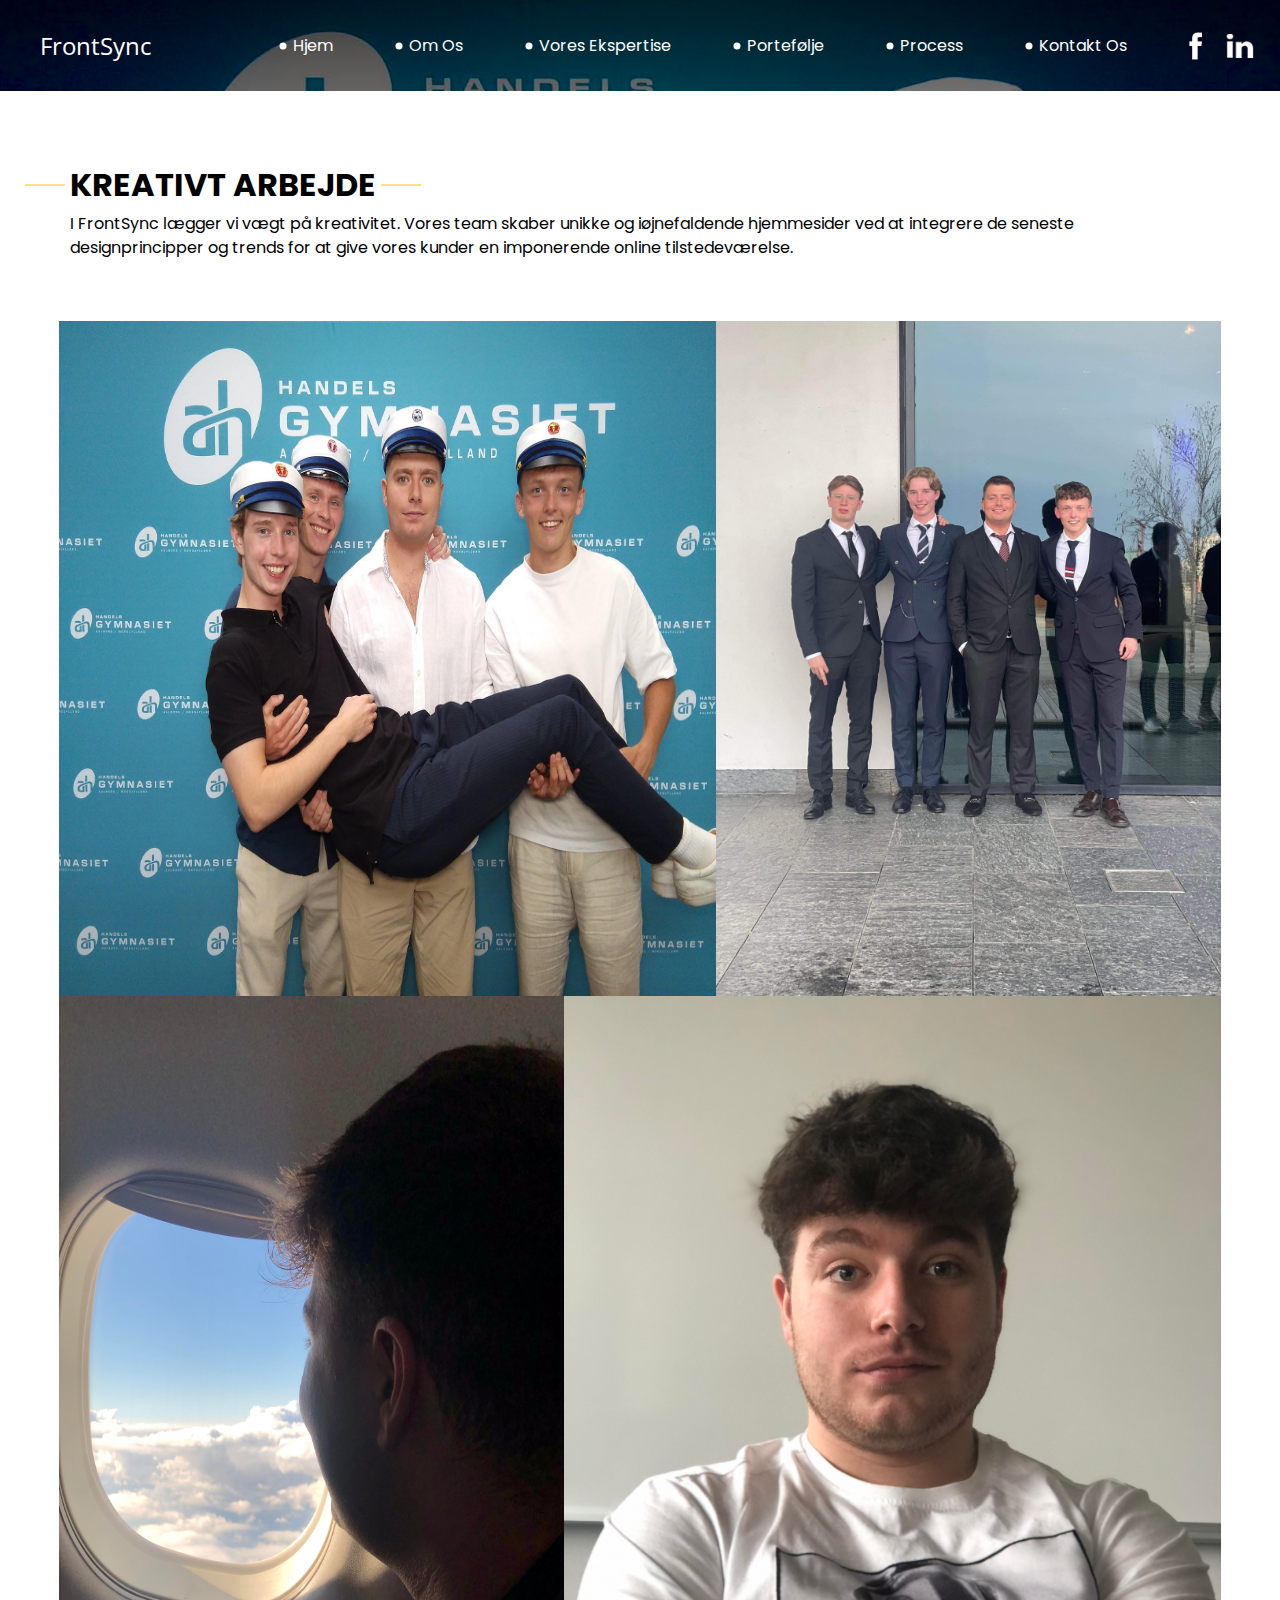
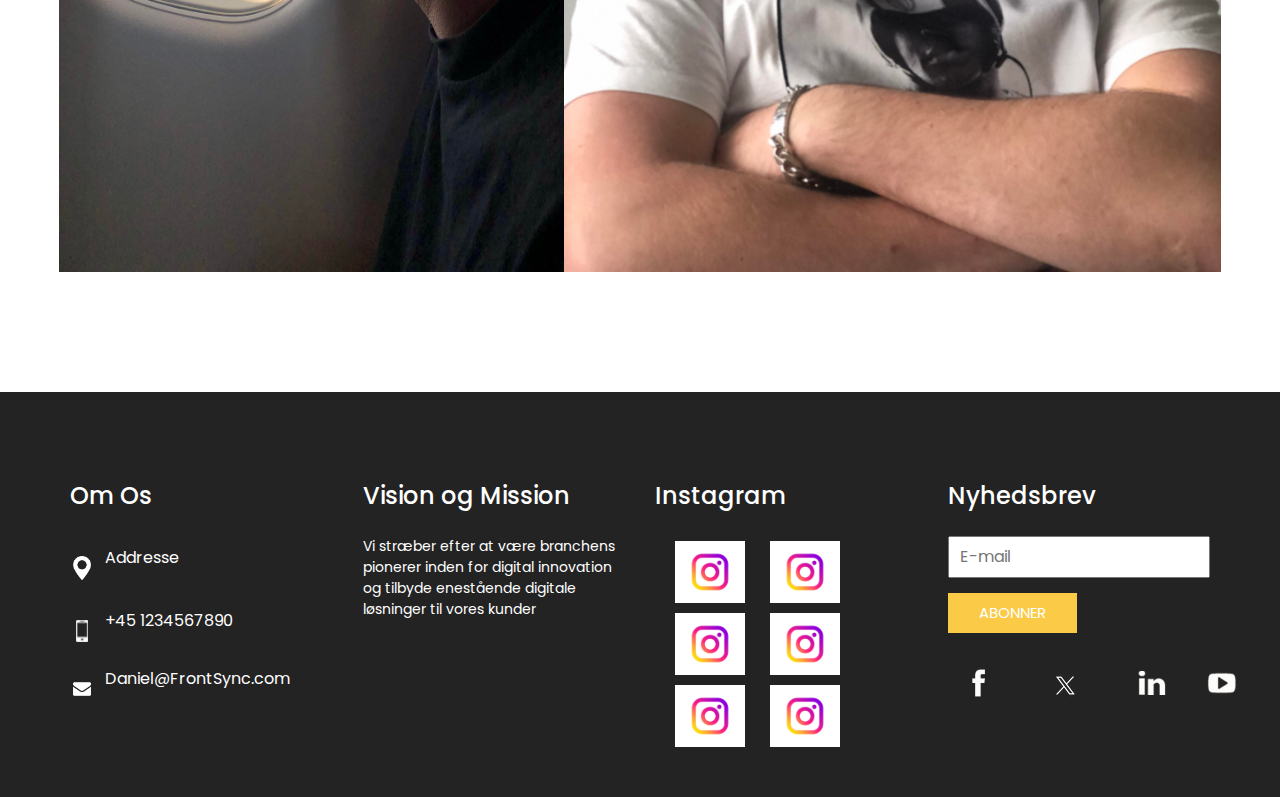
<file: portfolio.html>
<!DOCTYPE html>
<html>

<head>
  <!-- Basic -->
  <meta charset="utf-8" />
  <meta http-equiv="X-UA-Compatible" content="IE=edge" />
  <!-- Mobile Metas -->
  <meta name="viewport" content="width=device-width, initial-scale=1, shrink-to-fit=no" />
  <!-- Site Metas -->
  <meta name="keywords" content="" />
  <meta name="description" content="" />
  <meta name="author" content="" />

  <title>FrontSync</title>

  <!-- slider stylesheet -->
  <!-- slider stylesheet -->
  <link rel="stylesheet" type="text/css" href="https://cdnjs.cloudflare.com/ajax/libs/OwlCarousel2/2.3.4/assets/owl.carousel.min.css" />

  <!-- bootstrap core css -->
  <link rel="stylesheet" type="text/css" href="css/bootstrap.css" />

  <!-- fonts style -->
  <link href="https://fonts.googleapis.com/css?family=Open+Sans:400,700|Poppins:400,700&display=swap" rel="stylesheet">
  <!-- Custom styles for this template -->
  <link href="css/style.css" rel="stylesheet" />
  <!-- responsive style -->
  <link href="css/responsive.css" rel="stylesheet" />
</head>

<body class="sub_page">
  <div class="hero_area">
    <!-- header section strats -->
    <header class="header_section">
      <div class="container-fluid">
        <nav class="navbar navbar-expand-lg custom_nav-container pt-3">
          <a class="navbar-brand" href="index.html">
            <span>
              FrontSync
            </span>
          </a>
          <button class="navbar-toggler" type="button" data-toggle="collapse" data-target="#navbarSupportedContent" aria-controls="navbarSupportedContent" aria-expanded="false" aria-label="Toggle navigation">
            <span class="navbar-toggler-icon"></span>
          </button>

          <div class="collapse navbar-collapse" id="navbarSupportedContent">
            <div class="d-flex ml-auto flex-column flex-lg-row align-items-center">
              <ul class="navbar-nav  ">
                <li class="nav-item active">
                  <a class="nav-link" href="index.html">Hjem <span class="sr-only">(current)</span></a>
                </li>
                <li class="nav-item">
                  <a class="nav-link" href="about.html"> Om Os </a>
                </li>
                <li class="nav-item">
                  <a class="nav-link" href="do.html"> Vores Ekspertise </a>
                </li>
                <li class="nav-item">
                  <a class="nav-link" href="portfolio.html"> Portefølje </a>
                </li>
                <li class="nav-item">
                  <a class="nav-link" href="Process.html"> Process </a>
                </li>
                <li class="nav-item">
                  <a class="nav-link" href="contact.html">Kontakt Os</a>
                </li>
              </ul>
              <div class="user_option">
                <a href="https://www.facebook.com/profile.php?id=100009350995600">
                  <img src="images/fb.png" alt="">
                </a>
                <a href="https://www.linkedin.com/in/daniel-merrild-519b03252/">
                  <img src="images/linkedin.png" alt="">
                  <style>
                    a{
                      margin-left:15px;
                    }
                  </style>
                </a>
                </form>
              </div>
            </div>
          </div>
        </nav>
      </div>
    </header>
    <!-- end header section -->
  </div>


  <!-- work section -->
  <section class="work_section layout_padding">
    <div class="container">
      <div class="heading_container">
        <h2>
          Kreativt Arbejde
        </h2>
        <p>
          I FrontSync lægger vi vægt på kreativitet. Vores team skaber unikke og iøjnefaldende hjemmesider ved at integrere de seneste designprincipper og trends for at give vores kunder en imponerende online tilstedeværelse.
        </p>
      </div>
      <div class="work_container layout_padding2">
        <div class="box b-1">
          <img src="images/w-1.png" alt="">
        </div>
        <div class="box b-2">
          <img src="images/w-2.png" alt="">

        </div>
        <div class="box b-3">
          <img src="images/w-3.png" alt="">

        </div>
        <div class="box b-4">
          <img src="images/w-4.png" alt="">

        </div>
      </div>
    </div>
  </section>

  <!-- end work section -->

  <!-- info section -->
  <section class="info_section ">
    <div class="container">
      <div class="row">
        <div class="col-md-3">
          <div class="info_contact">
            <h5>
              Om Os
            </h5>
            <div>
              <div class="img-box">
                <img src="images/location-white.png" width="18px" alt="">
              </div>
              <p>
                Addresse
              </p>
            </div>
            <div>
              <div class="img-box">
                <img src="images/telephone-white.png" width="12px" alt="">
              </div>
              <p>
                +45 1234567890
              </p>
            </div>
            <div>
              <div class="img-box">
                <img src="images/envelope-white.png" width="18px" alt="">
              </div>
              <p>
                Daniel@FrontSync.com
              </p>
            </div>
          </div>
        </div>
        <div class="col-md-3">
          <div class="info_info">
            <h5>
              Vision og Mission
            </h5>
            <p>
              Vi stræber efter at være branchens pionerer inden for digital innovation og tilbyde enestående digitale løsninger til vores kunder
            </p>
          </div>
        </div>

        <div class="col-md-3">
          <div class="info_insta">
            <h5>
              Instagram
            </h5>
            <div class="insta_container">
              <div>
                <a href="">
                  <div class="insta-box b-1">
                    <img src="images/insta.png" alt="">
                  </div>
                </a>
                <a href="">
                  <div class="insta-box b-2">
                    <img src="images/insta.png" alt="">
                  </div>
                </a>
              </div>

              <div>
                <a href="">
                  <div class="insta-box b-3">
                    <img src="images/insta.png" alt="">
                  </div>
                </a>
                <a href="">
                  <div class="insta-box b-4">
                    <img src="images/insta.png" alt="">
                  </div>
                </a>
              </div>
              <div>
                <a href="">
                  <div class="insta-box b-3">
                    <img src="images/insta.png" alt="">
                  </div>
                </a>
                <a href="">
                  <div class="insta-box b-4">
                    <img src="images/insta.png" alt="">
                  </div>
                </a>
              </div>
            </div>
          </div>
        </div>
        <div class="col-md-3">
          <div class="info_form ">
            <h5>
              Nyhedsbrev
            </h5>
            <form action="">
              <input type="email" placeholder="E-mail">
              <button>
                Abonner
              </button>
            </form>
            <div class="social_box">
              <a href="https://www.facebook.com/profile.php?id=100009350995600">
                <img src="images/fb.png" alt="">
              </a>
              <a href="https://twitter.com/Danicone1903">
                <img src="images/twitter.png" alt="">
              </a>
              <a href="https://www.linkedin.com/in/daniel-merrild-519b03252/">
                <img src="images/linkedin.png" alt="">
              </a>
              <a href="https://www.youtube.com/channel/UCzFqLFyB3amZtshJOfIzMvA">
                <img src="images/youtube.png" alt="">
              </a>
            </div>
          </div>
        </div>
      </div>
    </div>
  </section>

  <!-- end info_section -->


  <!-- footer section -->
  <section class="container-fluid footer_section">

  </section>
  <!-- footer section -->

  <script type="text/javascript" src="js/jquery-3.4.1.min.js"></script>
  <script type="text/javascript" src="js/bootstrap.js"></script>
  <script type="text/javascript" src="https://cdnjs.cloudflare.com/ajax/libs/OwlCarousel2/2.3.4/owl.carousel.min.js">
  </script>
  <!-- owl carousel script 
    -->
  <script type="text/javascript">
    $(".owl-carousel").owlCarousel({
      loop: true,
      margin: 0,
      navText: [],
      center: true,
      autoplay: true,
      autoplayHoverPause: true,
      responsive: {
        0: {
          items: 1
        },
        1000: {
          items: 3
        }
      }
    });
  </script>
  <!-- end owl carousel script -->

</body>

</html>
</file>
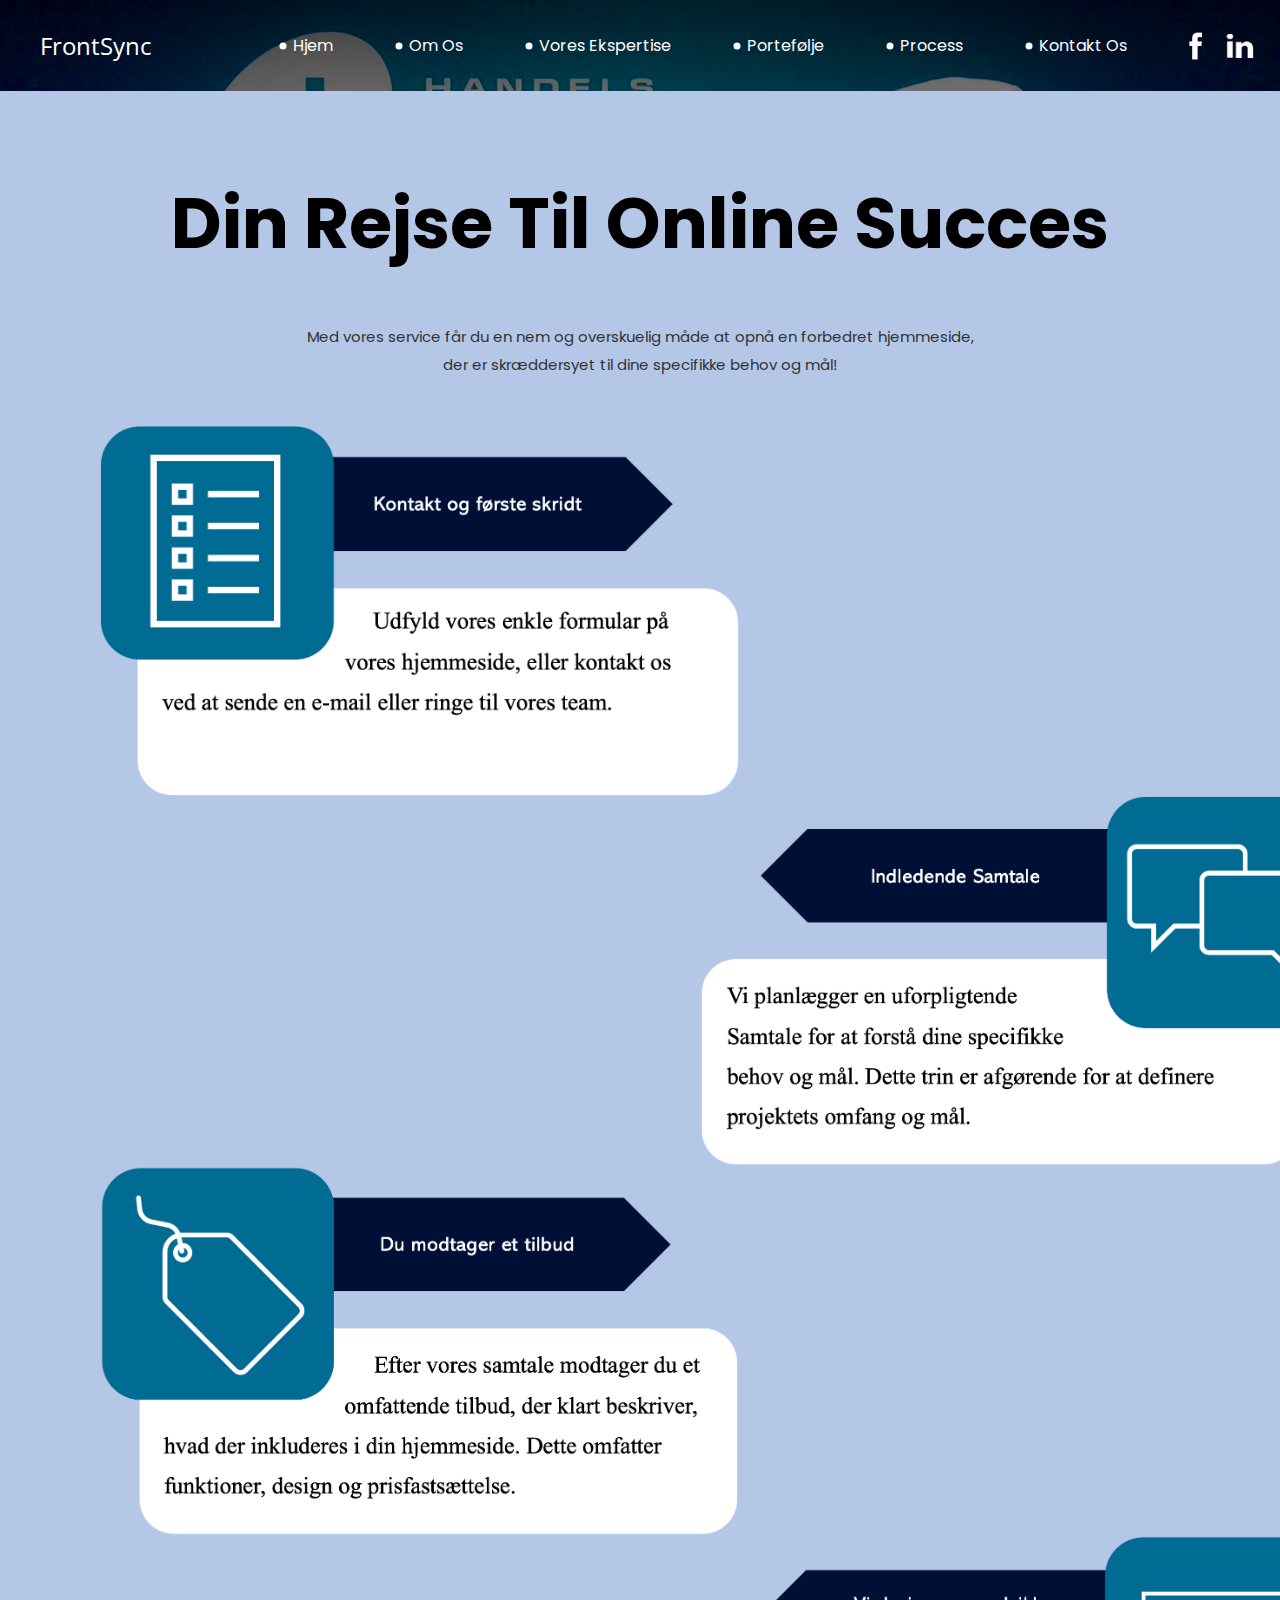
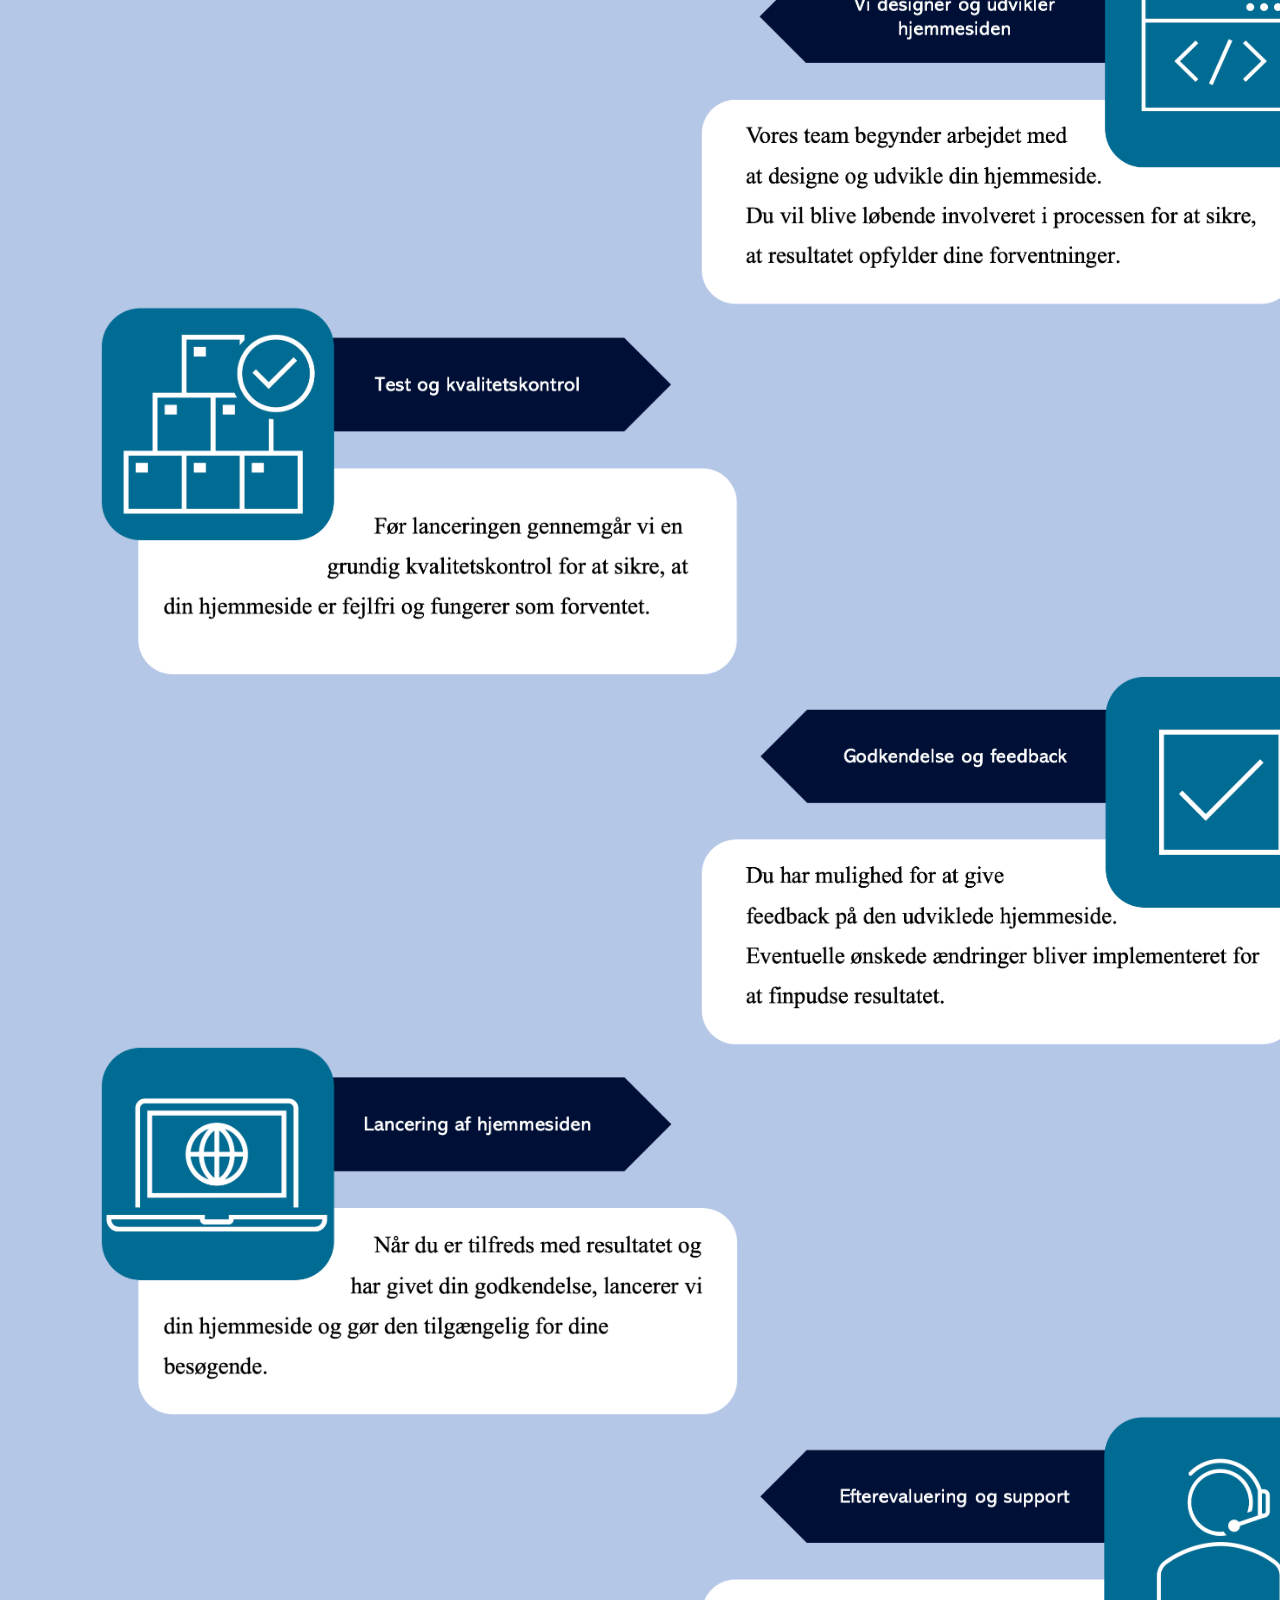
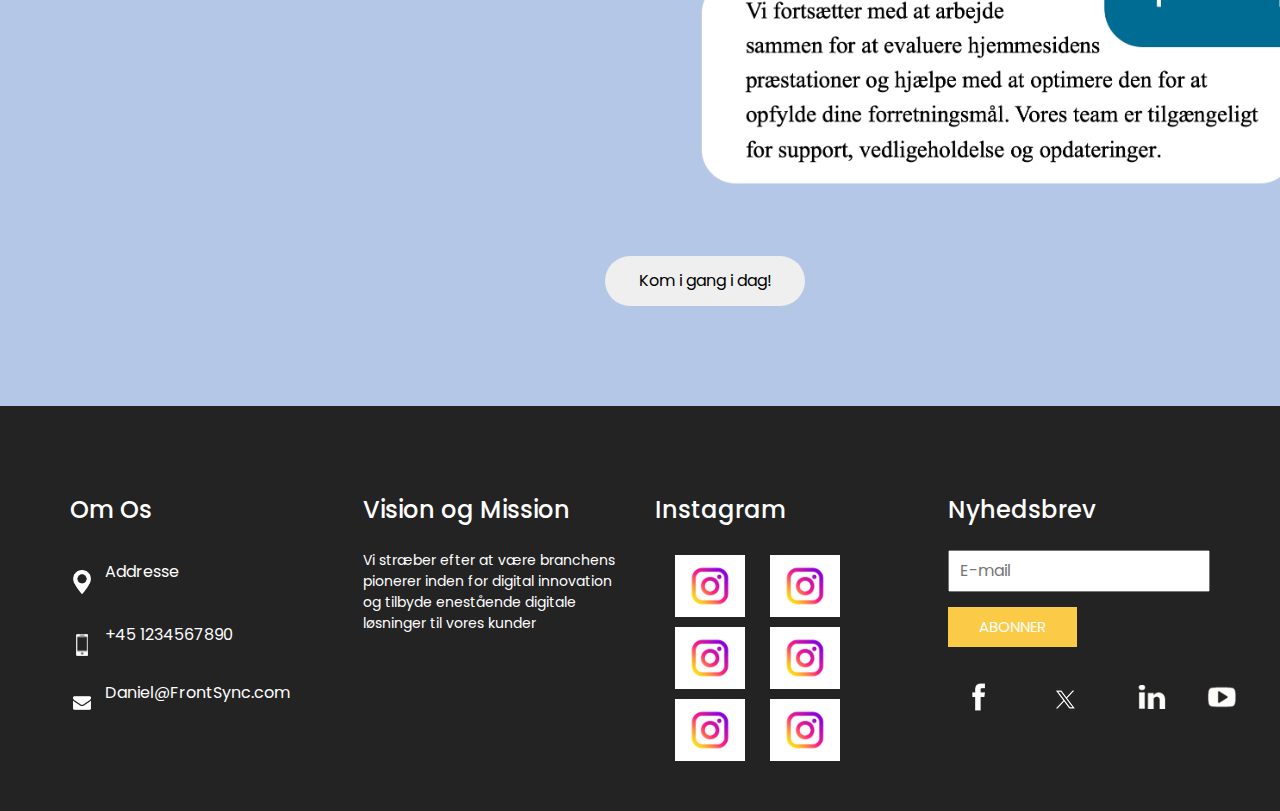
<file: Process.html>
<!DOCTYPE html>
<html>

<head>
  <!-- Basic -->
  <meta charset="utf-8" />
  <meta http-equiv="X-UA-Compatible" content="IE=edge" />
  <!-- Mobile Metas -->
  <meta name="viewport" content="width=device-width, initial-scale=1, shrink-to-fit=no" />
  <!-- Site Metas -->
  <meta name="keywords" content="" />
  <meta name="description" content="" />
  <meta name="author" content="" />

  <title>FrontSync</title>

  <!-- slider stylesheet -->
  <!-- slider stylesheet -->
  <link rel="stylesheet" type="text/css" href="https://cdnjs.cloudflare.com/ajax/libs/OwlCarousel2/2.3.4/assets/owl.carousel.min.css" />

  <!-- bootstrap core css -->
  <link rel="stylesheet" type="text/css" href="css/bootstrap.css" />

  <!-- fonts style -->
  <link href="https://fonts.googleapis.com/css?family=Open+Sans:400,700|Poppins:400,700&display=swap" rel="stylesheet">
  <!-- Custom styles for this template -->
  <link href="css/style.css" rel="stylesheet" />
  <!-- responsive style -->
  <link href="css/responsive.css" rel="stylesheet" />
</head>

<body class="sub_page">
  <div class="hero_area">
    <!-- header section strats -->
    <header class="header_section">
      <div class="container-fluid">
        <nav class="navbar navbar-expand-lg custom_nav-container pt-3">
          <a class="navbar-brand" href="index.html">
            <span>
              FrontSync
            </span>
          </a>
          <button class="navbar-toggler" type="button" data-toggle="collapse" data-target="#navbarSupportedContent" aria-controls="navbarSupportedContent" aria-expanded="false" aria-label="Toggle navigation">
            <span class="navbar-toggler-icon"></span>
          </button>

          <div class="collapse navbar-collapse" id="navbarSupportedContent">
            <div class="d-flex ml-auto flex-column flex-lg-row align-items-center">
              <ul class="navbar-nav  ">
                <li class="nav-item active">
                  <a class="nav-link" href="index.html">Hjem <span class="sr-only">(current)</span></a>
                </li>
                <li class="nav-item">
                  <a class="nav-link" href="about.html"> Om Os </a>
                </li>
                <li class="nav-item">
                  <a class="nav-link" href="do.html"> Vores Ekspertise </a>
                </li>
                <li class="nav-item">
                  <a class="nav-link" href="portfolio.html"> Portefølje </a>
                </li>
                <li class="nav-item">
                  <a class="nav-link" href="Process.html"> Process </a>
                </li>
                <li class="nav-item">
                  <a class="nav-link" href="contact.html">Kontakt Os</a>
                </li>
              </ul>
              <div class="user_option">
                <a href="https://www.facebook.com/profile.php?id=100009350995600">
                  <img src="images/fb.png" alt="">
                </a>
                <a href="https://www.linkedin.com/in/daniel-merrild-519b03252/">
                  <img src="images/linkedin.png" alt="">
                  <style>
                    a{
                      margin-left:15px;
                    }
                  </style>
                </a>
                </form>
              </div>
            </div>
          </div>
        </nav>
      </div>
    </header>
    <!-- end header section -->
  </div>

  <!-- Projekt og process section -->


<div style="padding-top: 50px; padding-bottom: 100px; background-color:rgba(180,199,231,255);">
  <p style="font-size: 70px; font-weight: bold; text-align: center; margin-top: 30px; margin-bottom: 50px;">
    Din Rejse Til Online Succes
  </p>
  <p style="font-size: 15px; text-align: center; margin-top: 20px; margin-bottom: 5px; color: rgb(50, 50, 50)">
    Med vores service får du en nem og overskuelig måde at opnå en forbedret hjemmeside,
  </p>
  <p style="font-size: 15px; text-align: center; margin-top: 2; color: rgb(50, 50, 50); margin-bottom: 50px;">
der er skræddersyet til dine specifikke behov og mål!
  </p>
  <img src="images/Processen steps/1.png" class="process-v">
  <img src="images/Processen steps/2.png" class="process-h">
  <img src="images/Processen steps/3.png" class="process-v">
  <img src="images/Processen steps/4.png" class="process-h">
  <img src="images/Processen steps/5.png" class="process-v">
  <img src="images/Processen steps/6.png" class="process-h">
  <img src="images/Processen steps/7.png" class="process-v">
  <img src="images/Processen steps/8.png" class="process-h">


  <a href="contact.html" style="vertical-align: center;">
    <button class="Komigang">
      Kom i gang i dag!
    </button>
  </a>


</div>

  <!-- end projekt og process section -->

  <!-- info section -->
  <section class="info_section ">
    <div class="container">
      <div class="row">
        <div class="col-md-3">
          <div class="info_contact">
            <h5>
              Om Os
            </h5>
            <div>
              <div class="img-box">
                <img src="images/location-white.png" width="18px" alt="">
              </div>
              <p>
                Addresse
              </p>
            </div>
            <div>
              <div class="img-box">
                <img src="images/telephone-white.png" width="12px" alt="">
              </div>
              <p>
                +45 1234567890
              </p>
            </div>
            <div>
              <div class="img-box">
                <img src="images/envelope-white.png" width="18px" alt="">
              </div>
              <p>
                Daniel@FrontSync.com
              </p>
            </div>
          </div>
        </div>
        <div class="col-md-3">
          <div class="info_info">
            <h5>
              Vision og Mission
            </h5>
            <p>
              Vi stræber efter at være branchens pionerer inden for digital innovation og tilbyde enestående digitale løsninger til vores kunder
            </p>
          </div>
        </div>

        <div class="col-md-3">
          <div class="info_insta">
            <h5>
              Instagram
            </h5>
            <div class="insta_container">
              <div>
                <a href="">
                  <div class="insta-box b-1">
                    <img src="images/insta.png" alt="">
                  </div>
                </a>
                <a href="">
                  <div class="insta-box b-2">
                    <img src="images/insta.png" alt="">
                  </div>
                </a>
              </div>

              <div>
                <a href="">
                  <div class="insta-box b-3">
                    <img src="images/insta.png" alt="">
                  </div>
                </a>
                <a href="">
                  <div class="insta-box b-4">
                    <img src="images/insta.png" alt="">
                  </div>
                </a>
              </div>
              <div>
                <a href="">
                  <div class="insta-box b-3">
                    <img src="images/insta.png" alt="">
                  </div>
                </a>
                <a href="">
                  <div class="insta-box b-4">
                    <img src="images/insta.png" alt="">
                  </div>
                </a>
              </div>
            </div>
          </div>
        </div>
        <div class="col-md-3">
          <div class="info_form ">
            <h5>
              Nyhedsbrev
            </h5>
            <form action="">
              <input type="email" placeholder="E-mail">
              <button>
                Abonner
              </button>
            </form>
            <div class="social_box">
              <a href="https://www.facebook.com/profile.php?id=100009350995600">
                <img src="images/fb.png" alt="">
              </a>
              <a href="https://twitter.com/Danicone1903">
                <img src="images/twitter.png" alt="">
              </a>
              <a href="https://www.linkedin.com/in/daniel-merrild-519b03252/">
                <img src="images/linkedin.png" alt="">
              </a>
              <a href="https://www.youtube.com/channel/UCzFqLFyB3amZtshJOfIzMvA">
                <img src="images/youtube.png" alt="">
              </a>
            </div>
          </div>
        </div>
      </div>
    </div>
  </section>

  <!-- end info_section -->


  <!-- footer section -->
  <section class="container-fluid footer_section">

  </section>
  <!-- footer section -->

  <script type="text/javascript" src="js/jquery-3.4.1.min.js"></script>
  <script type="text/javascript" src="js/bootstrap.js"></script>
  <script type="text/javascript" src="https://cdnjs.cloudflare.com/ajax/libs/OwlCarousel2/2.3.4/owl.carousel.min.js">
  </script>
  <!-- owl carousel script 
    -->
  <script type="text/javascript">
    $(".owl-carousel").owlCarousel({
      loop: true,
      margin: 0,
      navText: [],
      center: true,
      autoplay: true,
      autoplayHoverPause: true,
      responsive: {
        0: {
          items: 1
        },
        1000: {
          items: 3
        }
      }
    });
  </script>
  <!-- end owl carousel script -->

</body>

</html>
</file>
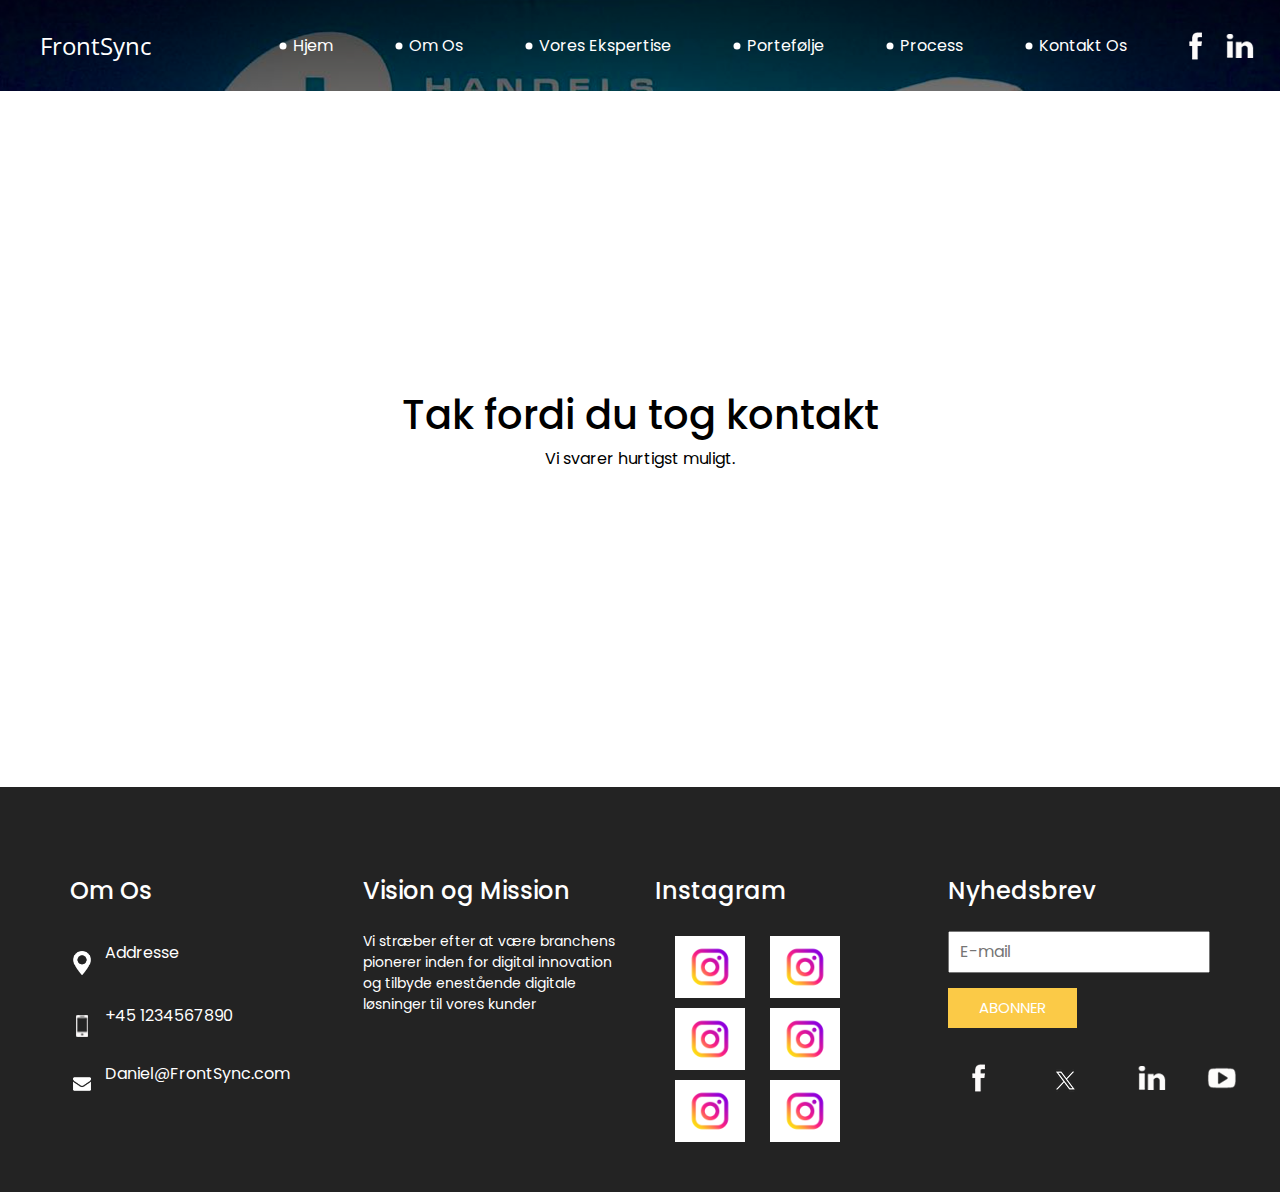
<file: tak.html>
<!DOCTYPE html>
<html>

<head>
  <!-- Basic -->
  <meta charset="utf-8" />
  <meta http-equiv="X-UA-Compatible" content="IE=edge" />
  <!-- Mobile Metas -->
  <meta name="viewport" content="width=device-width, initial-scale=1, shrink-to-fit=no" />
  <!-- Site Metas -->
  <meta name="keywords" content="" />
  <meta name="description" content="" />
  <meta name="author" content="" />

  <title>FrontSync</title>

  <!-- slider stylesheet -->
  <!-- slider stylesheet -->
  <link rel="stylesheet" type="text/css" href="https://cdnjs.cloudflare.com/ajax/libs/OwlCarousel2/2.3.4/assets/owl.carousel.min.css" />

  <!-- bootstrap core css -->
  <link rel="stylesheet" type="text/css" href="css/bootstrap.css" />

  <!-- fonts style -->
  <link href="https://fonts.googleapis.com/css?family=Open+Sans:400,700|Poppins:400,700&display=swap" rel="stylesheet">
  <!-- Custom styles for this template -->
  <link href="css/style.css" rel="stylesheet" />
  <!-- responsive style -->
  <link href="css/responsive.css" rel="stylesheet" />
</head>

<body class="sub_page">
  <div class="hero_area">
    <!-- header section strats -->
    <header class="header_section">
      <div class="container-fluid">
        <nav class="navbar navbar-expand-lg custom_nav-container pt-3">
          <a class="navbar-brand" href="index.html">
            <span>
              FrontSync
            </span>
          </a>
          <button class="navbar-toggler" type="button" data-toggle="collapse" data-target="#navbarSupportedContent" aria-controls="navbarSupportedContent" aria-expanded="false" aria-label="Toggle navigation">
            <span class="navbar-toggler-icon"></span>
          </button>

          <div class="collapse navbar-collapse" id="navbarSupportedContent">
            <div class="d-flex ml-auto flex-column flex-lg-row align-items-center">
              <ul class="navbar-nav  ">
                <li class="nav-item active">
                  <a class="nav-link" href="index.html">Hjem <span class="sr-only">(current)</span></a>
                </li>
                <li class="nav-item">
                  <a class="nav-link" href="about.html"> Om Os </a>
                </li>
                <li class="nav-item">
                  <a class="nav-link" href="do.html"> Vores Ekspertise </a>
                </li>
                <li class="nav-item">
                  <a class="nav-link" href="portfolio.html"> Portefølje </a>
                </li>
                <li class="nav-item">
                  <a class="nav-link" href="Process.html"> Process </a>
                </li>
                <li class="nav-item">
                  <a class="nav-link" href="contact.html">Kontakt Os</a>
                </li>
              </ul>
              <div class="user_option">
                <a href="https://www.facebook.com/profile.php?id=100009350995600">
                  <img src="images/fb.png" alt="">
                </a>
                <a href="https://www.linkedin.com/in/daniel-merrild-519b03252/">
                  <img src="images/linkedin.png" alt="">
                  <style>
                    a{
                      margin-left:15px;
                    }
                  </style>
                </a>
                </form>
              </div>
            </div>
          </div>
        </nav>
      </div>
    </header>
    <!-- end header section -->
  </div>

  <!-- contact section -->

  <div style="background-color: white; height: 300px;">
    
  </div>

<div>
  <div class="hej222">
    <h1>Tak fordi du tog kontakt</h1>
    <p>Vi svarer hurtigst muligt.</p>
</div>

<style>
          .hej222 {
            text-align: center;}
</style>

<div style="background-color: white; height: 300px;">
    
</div>

  <!-- end contact section -->


  <!-- info section -->
  <section class="info_section ">
    <div class="container">
      <div class="row">
        <div class="col-md-3">
          <div class="info_contact">
            <h5>
              Om Os
            </h5>
            <div>
              <div class="img-box">
                <img src="images/location-white.png" width="18px" alt="">
              </div>
              <p>
                Addresse
              </p>
            </div>
            <div>
              <div class="img-box">
                <img src="images/telephone-white.png" width="12px" alt="">
              </div>
              <p>
                +45 1234567890
              </p>
            </div>
            <div>
              <div class="img-box">
                <img src="images/envelope-white.png" width="18px" alt="">
              </div>
              <p>
                Daniel@FrontSync.com
              </p>
            </div>
          </div>
        </div>
        <div class="col-md-3">
          <div class="info_info">
            <h5>
              Vision og Mission
            </h5>
            <p>
              Vi stræber efter at være branchens pionerer inden for digital innovation og tilbyde enestående digitale løsninger til vores kunder
            </p>
          </div>
        </div>

        <div class="col-md-3">
          <div class="info_insta">
            <h5>
              Instagram
            </h5>
            <div class="insta_container">
              <div>
                <a href="">
                  <div class="insta-box b-1">
                    <img src="images/insta.png" alt="">
                  </div>
                </a>
                <a href="">
                  <div class="insta-box b-2">
                    <img src="images/insta.png" alt="">
                  </div>
                </a>
              </div>

              <div>
                <a href="">
                  <div class="insta-box b-3">
                    <img src="images/insta.png" alt="">
                  </div>
                </a>
                <a href="">
                  <div class="insta-box b-4">
                    <img src="images/insta.png" alt="">
                  </div>
                </a>
              </div>
              <div>
                <a href="">
                  <div class="insta-box b-3">
                    <img src="images/insta.png" alt="">
                  </div>
                </a>
                <a href="">
                  <div class="insta-box b-4">
                    <img src="images/insta.png" alt="">
                  </div>
                </a>
              </div>
            </div>
          </div>
        </div>
        <div class="col-md-3">
          <div class="info_form ">
            <h5>
              Nyhedsbrev
            </h5>
            <form action="">
              <input type="email" placeholder="E-mail">
              <button>
                Abonner
              </button>
            </form>
            <div class="social_box">
              <a href="https://www.facebook.com/profile.php?id=100009350995600">
                <img src="images/fb.png" alt="">
              </a>
              <a href="https://twitter.com/Danicone1903">
                <img src="images/twitter.png" alt="">
              </a>
              <a href="https://www.linkedin.com/in/daniel-merrild-519b03252/">
                <img src="images/linkedin.png" alt="">
              </a>
              <a href="https://www.youtube.com/channel/UCzFqLFyB3amZtshJOfIzMvA">
                <img src="images/youtube.png" alt="">
              </a>
            </div>
          </div>
        </div>
      </div>
    </div>
  </section>

  <!-- end info_section -->


  <!-- footer section -->
  <section class="container-fluid footer_section">

  </section>
  <!-- footer section -->

  <script type="text/javascript" src="js/jquery-3.4.1.min.js"></script>
  <script type="text/javascript" src="js/bootstrap.js"></script>
  <script type="text/javascript" src="https://cdnjs.cloudflare.com/ajax/libs/OwlCarousel2/2.3.4/owl.carousel.min.js">
  </script>
  <!-- owl carousel script 
    -->
  <script type="text/javascript">
    $(".owl-carousel").owlCarousel({
      loop: true,
      margin: 0,
      navText: [],
      center: true,
      autoplay: true,
      autoplayHoverPause: true,
      responsive: {
        0: {
          items: 1
        },
        1000: {
          items: 3
        }
      }
    });
  </script>
  <!-- end owl carousel script -->

</body>

</html>
</file>
<file: css/style.css>
body {
  font-family: "Poppins", sans-serif;
  color: #000000;
  background-color: #ffffff;
}

.layout_padding {
  padding: 75px 0;
}

.layout_padding2 {
  padding: 45px 0;
}

.layout_padding2-top {
  padding-top: 45px;
}

.layout_padding2-bottom {
  padding-bottom: 45px;
}

.layout_padding-top {
  padding-top: 75px;
}

.layout_padding-bottom {
  padding-bottom: 75px;
}

.applelogo {
  height:100px;
  
}

.apple-baggrund {
  display: flex;
  justify-content: center;
  align-items: center;
  height: 150px;
  background-color: rgb(255, 255, 255);
}

.fyldeelement {
  background-color: white;
  padding-bottom: 60px;
}



.process-v,.process-h {
  height: 370px;
  margin-left: 100px;
  vertical-align: center;
  
}

.process-h {
  margin-left: 700px;
}

.Komigang {
  border: none;
  border-radius: 50px;
  height: 50px;
  width: 200px;
  margin-left: 590px;
  margin-top: 70px;
}

.overskriftv {
  width: 800px;
  background-color: rgb(255, 255, 255);
  height: 200px;
  display: inline-block;
  vertical-align: top;
}

.overskrifth {
  background-color: rgb(255, 255, 255);
  height: 200px;
  width: 635px;
  display: inline-block;
  vertical-align: top;
}

.beskrivelseafvirksomheden {
  display: flex;
  flex-direction: column;
  align-items: center; 
  text-align: center; 
  max-width: 800px; 
  margin: 0 auto; 
}


.beskrivelseafvirksomheden1 {
  font-size: 18px;
  font-weight: 550;
}

.beskrivelseafvirksomheden2 {
  color:#787878
}

.applevideo {
  width: 26%; /* Juster bredden efter dine præferencer */
  max-width: 800px; /* Begræns maksimal bredden af videoen */
  display: block; /* Gør videoen til en blok, så du kan centrere den */
  margin: 0 auto; /* Centrer videoen vandret på siden */
}

.videobaggrund {
  background-color: black; 
  height: 530px;
  padding-top: 40px;
}

.applehjemmeside {
  height: 400px;
}

.applehjemmesidee {
  height: 200px;
  margin-bottom: 50px;
}



.videobaggrund2 {
  background-color: rgb(0, 0, 0); 
  height: 450px;
  padding-top: 40px;
}

.center-container {
  display: flex;
  justify-content: center;
  align-items: center;
  height: 100px;
}

.round-button {
  display: inline-block;
  padding: 20px 40px;
  background-color: #626262;
  color: #fff;
  border-radius: 50%;
  text-decoration: none;
  font-size: 18px;
  transition: background-color 0.3s ease;
}

.round-button:hover {
  background-color: #b8b8b8;
}


.button-63 {
  align-items: center;
  background-image: linear-gradient(144deg,#AF40FF, #5B42F3 50%,#00DDEB);
  border: 0;
  box-shadow: rgba(151, 65, 252, 0.2) 0 15px 30px -5px;
  box-sizing: border-box;
  color: #FFFFFF;
  display: flex;
  font-family: Phantomsans, sans-serif;
  font-size: 20px;
  justify-content: center;
  line-height: 1em;
  max-width: 100%;
  min-width: 140px;
  padding: 19px 24px;
  text-decoration: none;
  user-select: none;
  -webkit-user-select: none;
  touch-action: manipulation;
  white-space: nowrap;
  cursor: pointer;
}

.button-63:active,
.button-63:hover {
  outline: 0;
}

@media (min-width: 768px) {
  .button-63 {
    font-size: 24px;
    min-width: 196px;
}
  }












.heading_container {
  display: -webkit-box;
  display: -ms-flexbox;
  display: flex;
  -webkit-box-orient: vertical;
  -webkit-box-direction: normal;
      -ms-flex-direction: column;
          flex-direction: column;
  -webkit-box-align: start;
      -ms-flex-align: start;
          align-items: flex-start;
}

.heading_container h2 {
  font-weight: bold;
  text-transform: uppercase;
  position: relative;
}

.heading_container h2::before, .heading_container h2::after {
  content: "";
  position: absolute;
  top: 50%;
  width: 40px;
  height: 1px;
  background-color: #fec016;
}

.heading_container h2::before {
  left: -5px;
  -webkit-transform: translate(-100%, -50%);
          transform: translate(-100%, -50%);
}

.heading_container h2::after {
  right: -5px;
  -webkit-transform: translate(100%, -50%);
          transform: translate(100%, -50%);
}

/*header section*/
.hero_area {
  height: 100vh;
  background-color: #b5caee;
  background-image: url(../images/hero-bg.jpg);
  background-size: cover;
}

.sub_page .hero_area {
  height: auto;
}

.sub_page .who_section.layout_padding {
  padding-top: 0;
}

.hero_area.sub_pages {
  height: auto;
}

.header_section .container-fluid {
  padding-right: 25px;
  padding-left: 25px;
}

.header_section .nav_container {
  margin: 0 auto;
}

.custom_nav-container.navbar-expand-lg .navbar-nav .nav-link {
  margin: 10px 30px;
  color: #ffffff;
  text-align: center;
  position: relative;
}

.custom_nav-container.navbar-expand-lg .navbar-nav .nav-link::before {
  content: "";
  position: absolute;
  top: 50%;
  left: -2px;
  -webkit-transform: translate(-50%, -50%);
          transform: translate(-50%, -50%);
  width: 7px;
  height: 7px;
  border-radius: 100%;
  background-color: #ffffff;
}

a,
a:hover,
a:focus {
  text-decoration: none;
}

a:hover,
a:focus {
  color: initial;
}

.btn,
.btn:focus {
  outline: none !important;
  -webkit-box-shadow: none;
          box-shadow: none;
}

.user_option {
  display: -webkit-box;
  display: -ms-flexbox;
  display: flex;
  -webkit-box-align: center;
      -ms-flex-align: center;
          align-items: center;
}

.custom_nav-container .nav_search-btn {
  background-image: url(../images/search-icon.png);
  background-size: 22px;
  background-repeat: no-repeat;
  background-position-y: 7px;
  width: 35px;
  height: 35px;
  padding: 0;
  border: none;
}

.navbar-brand {
  display: -webkit-box;
  display: -ms-flexbox;
  display: flex;
  -webkit-box-align: center;
      -ms-flex-align: center;
          align-items: center;
  font-family: 'Open Sans', sans-serif;
}

.navbar-brand span {
  font-size: 24px;
  color: #ffffff;
}

.custom_nav-container {
  z-index: 99999;
  padding: 15px 0;
}

.custom_nav-container .navbar-toggler {
  outline: none;
}

.custom_nav-container .navbar-toggler .navbar-toggler-icon {
  background-image: url(../images/menu.png);
  background-size: 55px;
}

/*end header section*/
.slider_section {
  height: 90%;
  display: -webkit-box;
  display: -ms-flexbox;
  display: flex;
  -webkit-box-align: center;
      -ms-flex-align: center;
          align-items: center;
  color: #ffffff;
}

.slider_section .detail-box {
  text-align: center;
  margin-bottom: 110px;
}

.slider_section .detail-box h1 {
  font-size: 4rem;
  text-transform: uppercase;
}

.slider_section .detail-box h2 {
  text-transform: uppercase;
}

.slider_section .detail-box p {
  margin-top: 25px;
}

.slider_section .detail-box a {
  display: inline-block;
  padding: 10px 55px;
  background-color: #ffffff;
  border: 1px solid #ffffff;
  color: #000000;
  border-radius: 20px 20px 0 20px;
  margin-top: 35px;
}

.slider_section .detail-box a:hover {
  background-color: transparent;
  color: #ffffff;
}

.slider_section #carouselExampleIndicators {
  bottom: 0;
}

.slider_section #carouselExampleIndicators li {
  width: 15px;
  height: 15px;
  background-color: transparent;
  border: 3px solid #ffffff;
  border-radius: 100%;
  opacity: 1;
}

.do_section .heading_container {
  -webkit-box-align: center;
      -ms-flex-align: center;
          align-items: center;
  text-align: center;
}

.do_section .do_container {
  display: -webkit-box;
  display: -ms-flexbox;
  display: flex;
  -ms-flex-wrap: wrap;
      flex-wrap: wrap;
  -webkit-box-pack: center;
      -ms-flex-pack: center;
          justify-content: center;
  padding-top: 10px;
}

.do_section .do_container .box {
  text-align: center;
  position: relative;
  z-index: 5;
  margin: 35px 25px 0 25px;
}

.do_section .do_container .box .img-box {
  width: 120px;
  height: 120px;
  display: -webkit-box;
  display: -ms-flexbox;
  display: flex;
  -webkit-box-pack: center;
      -ms-flex-pack: center;
          justify-content: center;
  -webkit-box-align: center;
      -ms-flex-align: center;
          align-items: center;
  background-color: #353434;
  border-radius: 100%;
}

.do_section .do_container .box .img-box img {
  width: 45px;
}

.do_section .do_container .box .detail-box {
  margin-top: 35px;
}

.do_section .do_container .box:hover .img-box {
  background-color: #fec016;
}

.img-box {
  margin-top: 20px;
}

.do_section .do_container .arrow_bg::before {
  content: "";
  position: absolute;
  top: -23px;
  left: -17px;
  width: 262%;
  height: 90%;
  z-index: 3;
  background-size: cover;
}

.do_section .do_container .arrow-start::before {
  background-image: url(../images/arrow-start.png);
}

.do_section .do_container .arrow-middle::before {
  background-image: url(../images/arrow-middle.png);
}

.do_section .do_container .arrow-end::before {
  background-image: url(../images/arrow-end.png);
}

.who_section .row {
  -webkit-box-align: center;
      -ms-flex-align: center;
          align-items: center;
}

.who_section .img-box img {
  width: 100%;
}

.who_section .detail-box {
  margin-left: 65px;
}

.who_section .detail-box p {
  margin-top: 35px;
}

.who_section .detail-box a {
  display: inline-block;
  padding: 8px 30px;
  background-color: #353434;
  border: 1px solid #353434;
  color: #ffffff;
  border-radius: 20px 20px 0 20px;
  margin-top: 35px;
}

.who_section .detail-box a:hover {
  background-color: transparent;
  color: #353434;
}

.work_section .work_container {
  display: -webkit-box;
  display: -ms-flexbox;
  display: flex;
  -ms-flex-wrap: wrap;
      flex-wrap: wrap;
  margin: 0 -1%;
}

.work_section .work_container .box {
  min-width: 300px;
  display: -webkit-box;
  display: -ms-flexbox;
  display: flex;
  -webkit-box-align: stretch;
      -ms-flex-align: stretch;
          align-items: stretch;
}

.work_section .work_container .box img {
  width: 100%;
}

.work_section .work_container .box.b-2, .work_section .work_container .box.b-3 {
  width: 43.5%;
}

.work_section .work_container .box.b-1, .work_section .work_container .box.b-4 {
  width: 56.5%;
}

.client_section {
  padding-bottom: 150px;
}

.client_section .heading_container {
  -webkit-box-align: center;
      -ms-flex-align: center;
          align-items: center;
  margin-bottom: 45px;
}

.client_section .box {
  padding: 20px;
  display: -webkit-box;
  display: -ms-flexbox;
  display: flex;
  -webkit-box-orient: vertical;
  -webkit-box-direction: normal;
      -ms-flex-direction: column;
          flex-direction: column;
  -webkit-box-align: center;
      -ms-flex-align: center;
          align-items: center;
  text-align: center;
  margin: 20px;
}

.client_section .box .img-box {
  width: 60px;
}

.client_section .box .img-box img {
  width: 100%;
}

.client_section .box .detail-box {
  margin-top: 35px;
  display: -webkit-box;
  display: -ms-flexbox;
  display: flex;
  -webkit-box-orient: vertical;
  -webkit-box-direction: normal;
      -ms-flex-direction: column;
          flex-direction: column;
  -webkit-box-align: center;
      -ms-flex-align: center;
          align-items: center;
}

.client_section .box .detail-box h5 {
  text-transform: uppercase;
  font-weight: bold;
  font-size: 18px;
}

.client_section .box .detail-box h5 span {
  text-transform: none;
  font-size: 16px;
  font-weight: normal;
  color: #fec016;
}

.client_section .box .detail-box img {
  width: 15px;
  margin: 35px 0;
}

.client_section .carousel-wrap {
  margin: 0 auto;
  padding: 0;
  position: relative;
}

.client_section .owl-nav > div {
  margin-top: -26px;
  position: absolute;
  top: 50%;
  color: #cdcbcd;
}

.client_section .owl-carousel .owl-nav .owl-prev,
.client_section .owl-carousel .owl-nav .owl-next {
  width: 50px;
  height: 50px;
  background-color: #000000;
  background-size: 16px;
  background-position: center;
  border-radius: 100%;
  background-repeat: no-repeat;
  position: absolute;
  bottom: -75px;
  outline: none;
}

.client_section .owl-carousel .owl-nav .owl-prev:hover,
.client_section .owl-carousel .owl-nav .owl-next:hover {
  background-color: rgba(0, 0, 0, 0.8);
}

.client_section .owl-carousel .owl-nav .owl-prev {
  background-image: url(../images/prev.png);
  left: 50%;
  -webkit-transform: translateX(-102%);
          transform: translateX(-102%);
}

.client_section .owl-carousel .owl-nav .owl-next {
  right: 50%;
  background-image: url(../images/next.png);
  -webkit-transform: translateX(102%);
          transform: translateX(102%);
}

.client_section .owl-carousel .owl-dots.disabled,
.client_section .owl-carousel .owl-nav.disabled {
  display: block;
}

.client_section .owl-item.active.center .box {
  -webkit-box-shadow: 0 0 20px 0 rgba(0, 0, 0, 0.2);
          box-shadow: 0 0 20px 0 rgba(0, 0, 0, 0.2);
}

.target_section {
  background-image: url(../images/target-bg.jpg);
  background-size: cover;
  color: #ffffff;
  text-align: center;
}

.target_section .detail-box {
  margin: 30px 0;
}

.target_section h2 {
  font-weight: bold;
}

.target_section h5 {
  font-size: 18px;
  font-weight: 500;
}

/* contact section */
.contact_section .heading_container {
  -webkit-box-align: center;
      -ms-flex-align: center;
          align-items: center;
}

.contact_section .contact-form {
  padding: 25px;
  border-radius: 20px;
}

.contact_section .contact-form input {
  border: none;
  outline: none;
  background-color: transparent;
  width: 100%;
  margin: 15px 0;
  padding: 10px 20px;
  border: 1px solid rgba(0, 0, 0, 0.4);
  border-radius: 30px;
}

.contact_section .contact-form input.input_message {
  height: 175px;
}

.contact_section .contact-form input::-webkit-input-placeholder {
  color: rgba(0, 0, 0, 0.4);
}

.contact_section .contact-form input:-ms-input-placeholder {
  color: rgba(0, 0, 0, 0.4);
}

.contact_section .contact-form input::-ms-input-placeholder {
  color: rgba(0, 0, 0, 0.4);
}

.contact_section .contact-form input::placeholder {
  color: rgba(0, 0, 0, 0.4);
}

.contact_section .contact-form button {
  border: none;
  outline: none;
  padding: 12px 50px;
  text-transform: uppercase;
  margin-top: 25px;
  background-color: #fec913;
  color: #fff;
  border-radius: 30px;
}

.contact_section .map_img-box {
  width: 80%;
  margin: 25px auto 0 auto;
}

.contact_section .map_img-box img {
  width: 100%;
}

/* end contact section */
.info_section {
  background-color: #232323;
  color: #ffffff;
  padding: 90px 0 45px 0;
}

.info_info {
  font-size: 14px;
}

.info_section h5 {
  margin-bottom: 25px;
  font-size: 24px;
}

.info_section .info_insta .insta_container > div {
  display: -webkit-box;
  display: -ms-flexbox;
  display: flex;
}

.info_section .info_insta .insta_container img {
  width: 100%;
}

.info_section .info_insta .insta_container .insta-box {
  margin: 5px;
  display: -webkit-box;
  display: -ms-flexbox;
  display: flex;
  -webkit-box-align: stretch;
      -ms-flex-align: stretch;
          align-items: stretch;
  background-color: #ffffff;
  padding: 4px 8px;
}
.insta-box.b-1 {
  width: 70px;
}
.insta-box.b-2 {
  width: 70px;
}
.insta-box.b-3 {
  width: 70px;
}
.insta-box.b-4 {
  width: 70px;
}
.insta-box.b-5 {
  width: 70px;
}
.insta-box.b-6 {
  width: 70px;
}

.info_section .info_contact .img-box {
  width: 35px;
  display: -webkit-box;
  display: -ms-flexbox;
  display: flex;
  -webkit-box-pack: center;
      -ms-flex-pack: center;
          justify-content: center;
}

.info_section .info_contact p {
  margin: 0;
}

.info_section .info_contact > div {
  display: -webkit-box;
  display: -ms-flexbox;
  display: flex;
  -webkit-box-align: center;
      -ms-flex-align: center;
          align-items: center;
  margin: 20px 0;
}

.info_section .info_contact > div img {
  height: auto;
  margin-right: 12px;
}

.info_section .info_form form input {
  outline: none;
  width: 100%;
  padding: 7px 10px;
}

.info_section .info_form form button {
  display: inline-block;
  padding: 8px 30px;
  background-color: #fbca47;
  border: 1px solid #fbca47;
  color: #ffffff;
  margin-top: 15px;
  text-transform: uppercase;
  font-size: 15px;
}

.info_section .info_form form button:hover {
  background-color: transparent;
  color: #fbca47;
}

.info_section .info_form .social_box {
  margin-top: 35px;
  width: 100%;
  display: -webkit-box;
  display: -ms-flexbox;
  display: flex;
}

.info_section .info_form .social_box a {
  margin-right: 25px;
}

/* footer section*/
.footer_section {
  background-color: #232323;
  font-weight: 500;
  display: -webkit-box;
  display: -ms-flexbox;
  display: flex;
  -webkit-box-pack: center;
      -ms-flex-pack: center;
          justify-content: center;
}

.footer_section p {
  padding: 20px 65px;
  color: #fbfcfd;
  margin: 0 auto;
  text-align: center;
  border-top: 1px solid #ffffff;
}

.footer_section a {
  color: #fbfcfd;
}
</file>
<file: css/responsive.css>
@media (max-width: 1120px) {
    .hero_area {
        height: auto;
    }

    .slider_section {
        padding: 50px 0;
    }

}

@media (max-width: 992px) {
    .user_option {
        flex-direction: column;
    }

    .custom_nav-container .nav_search-btn {
        background-position: center;
        margin-top: 10px;
    }

    .user_option a {
        margin-bottom: 10px;
    }

    .custom_nav-container.navbar-expand-lg .navbar-nav .nav-link {
        padding: 0 5px;
    }
}

@media (max-width: 768px) {

    .info_section .col-md-3 {
        text-align: center;
    }

    .info_section .col-md-3:not(:nth-last-child(1)) {
        margin-bottom: 35px;
    }

    .who_section .detail-box {
        margin-left: 15px;
        margin-top: 35px;
    }

    .work_section .work_container .box.b-1,
    .work_section .work_container .box.b-2,
    .work_section .work_container .box.b-3,
    .work_section .work_container .box.b-4 {
        width: 100%;
    }

    .info_section .col-md-3>div {
        display: flex;
        flex-direction: column;
        align-items: center;
    }

    .info_section .info_form .social_box {
        justify-content: center;
    }

    .info_section .info_form .social_box a {
        margin: 0 10px;
    }

    .footer_section p {
        padding: 20px 30px;
    }
}

@media (max-width: 576px) {
    .slider_section .detail-box h1 {
        font-size: 3.5rem;
    }

    .do_section .do_container .arrow_bg::before {
        display: none;
    }
}

@media (max-width: 480px) {}

@media (max-width: 420px) {
    .slider_section .detail-box h2 {
        font-size: 1.5rem;
    }

    .slider_section .detail-box h1 {
        font-size: 3rem;
    }
}

@media (max-width: 360px) {}

@media (min-width: 1200px) {
    .container {
        max-width: 1170px;
    }
}
</file>
